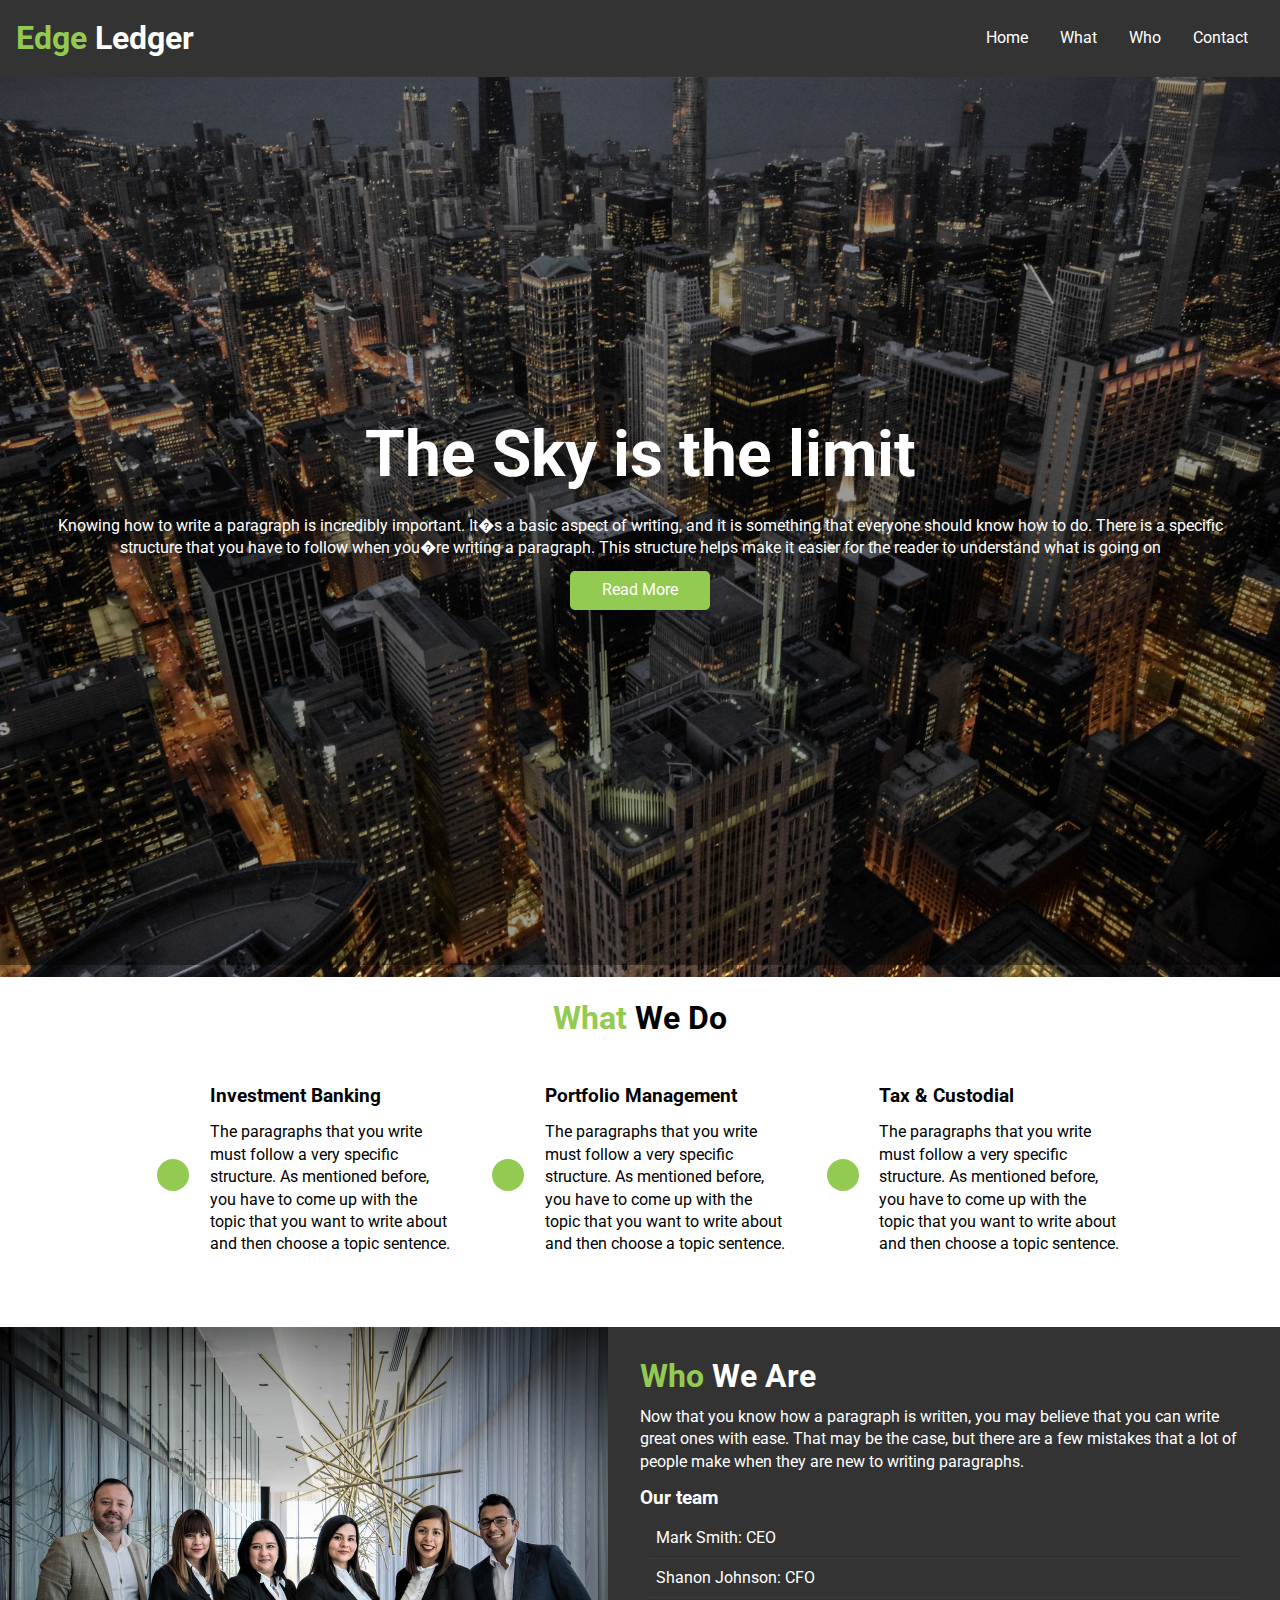
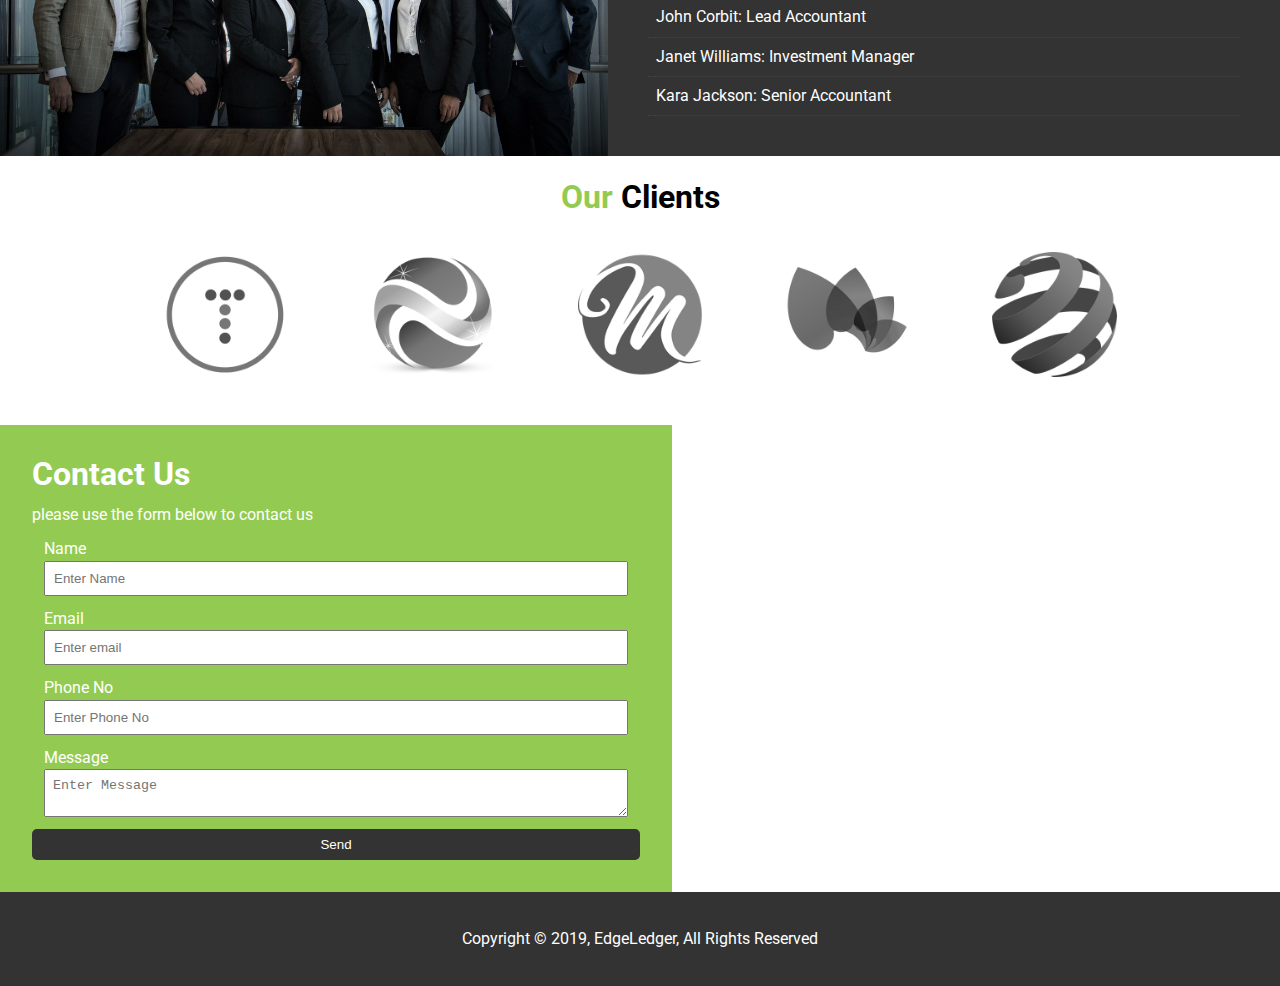
<file: Edgeledger website using flex/index.html>
<html>

<head>
<title>EdgeLedger financial | Account & investment </title>
<link rel="stylesheet" href="css/style.css">
<link rel="stylesheet" media= "screen and (max-width: 768px)" href="css/mobile.css">
<link rel="stylesheet" media= "screen and (min-width: 1100px)" href="css/widescreen.css">
<link rel="stylesheet" href="https://use.fontawesome.com/releases/v5.6.1/css/all.css" integrity="sha384-gfdkjb5BdAXd+lj+gudLWI+BXq4IuLW5IT+brZEZsLFm++aCMlF1V92rMkPaX4PP" crossorigin="anonymous">
</head>

<body id="Home">
<nav id="navbar">

<h1 class="logo">
<span class="text-primary">
<i class="fas fa-book-open"></i> Edge
</span>
Ledger</h1>

<ul>
<li><a href="#Home">Home</a></li>
<li><a href="#What">What</a></li>
<li><a href="#Who">Who</a></li>
<li><a href="#Contact">Contact</a></li>
</ul>
</nav>

<header id="showcase">
<div class="showcase-content">
<h1 class="l-heading">The Sky is the limit</h1>
<p>Knowing how to write a paragraph is incredibly important. It�s a basic aspect of writing, and it is something that everyone should know how to do. There is a specific structure that you have to follow when you�re writing a paragraph. This structure helps make it easier for the reader to understand what is going on</p>
<a href="#What" class="btn">Read More</a>
</div>
</header>

<section id="What" class="bg-light py-1">
<div class="container">
<h2 class="m-heading text-center"><span class="text-primary">What </span>We Do</h2>
<div class="items">
<div class="item">
<i class="fas fa-university fa-2x"></i>
<div><h3>Investment Banking</h3>
<p>The paragraphs that you write must follow a very specific structure. As mentioned before, you have to come up with the topic that you want to write about and then choose a topic sentence.</p>
</div>
</div>

<div class="item">
<i class="fas fa-book-reader fa-2x"></i>
<div><h3>Portfolio Management</h3>
<p>The paragraphs that you write must follow a very specific structure. As mentioned before, you have to come up with the topic that you want to write about and then choose a topic sentence.</p>
</div>
</div>

<div class="item">
<i class="fas fa-pencil-alt fa-2x"></i>
<div><h3>Tax & Custodial</h3>
<p>The paragraphs that you write must follow a very specific structure. As mentioned before, you have to come up with the topic that you want to write about and then choose a topic sentence.</p>
</div>
</div>
</div>


</div>
</section>

<section id="Who">
<div class="who-img"></div>

<div class="who-text bg-dark p-2">
 <h2 class="m-heading"><span class="text-primary">Who </span>We Are</h2>
<p>Now that you know how a paragraph is written, you may believe that you can write great ones with ease. That may be the case, but there are a few mistakes that a lot of people make when they are new to writing paragraphs.</p>

<h3>Our team</h3>

<ul class="list">
<li>Mark Smith: CEO</li>
<li>Shanon Johnson: CFO</li>
<li>John Corbit: Lead Accountant</li>
<li>Janet Williams: Investment Manager</li>
<li>Kara Jackson: Senior Accountant</li>
</ul>
</div>
</section>

<section id="clients" class="py-1">
<div class="container">
<h2 class="m-heading text-center"><span class="text-primary">Our </span>Clients</h2>
<div class="items py-1">
<div><img src="./images/logos/logo1.png"></div>
<div><img src="./images/logos/logo2.png"></div>
<div><img src="./images/logos/logo3.png"></div>
<div><img src="./images/logos/logo4.png"></div>
<div><img src="./images/logos/logo5.png"></div>
</div>
</div>
</section>

<section id="Contact">
 <div class="contact-form bg-primary p-2">
 <h3 class="m-heading">Contact Us</h3>
 <p>please use the form below to contact us</p>
<form>
<div class="form-group">
	<label for="name">Name<label>
	<input type="text" id="name" placeholder="Enter Name">
</div>
<div class="form-group">
	<label for="email">Email<label>
	<input type="email" id="email" placeholder="Enter email">
</div>
<div class="form-group">
	<label for="phone">Phone No<label>
	<input type="text" id="phone" placeholder="Enter Phone No">
</div>
<div class="form-group">
	<label for="message">Message<label>
	<textarea name="message" id="message" placeholder="Enter Message"></textarea>
</div>
	
<input type="submit" value="Send" class="btn btn-dark">
</form>
 </div>

<div class="map"></div>
</section>

<footer id="main-footer" class="bg-dark py-1 text-center">
<div class="container">
<p>Copyright &copy; 2019, EdgeLedger, All Rights Reserved</p>
</div>
</footer>

</body
</html>
</file>
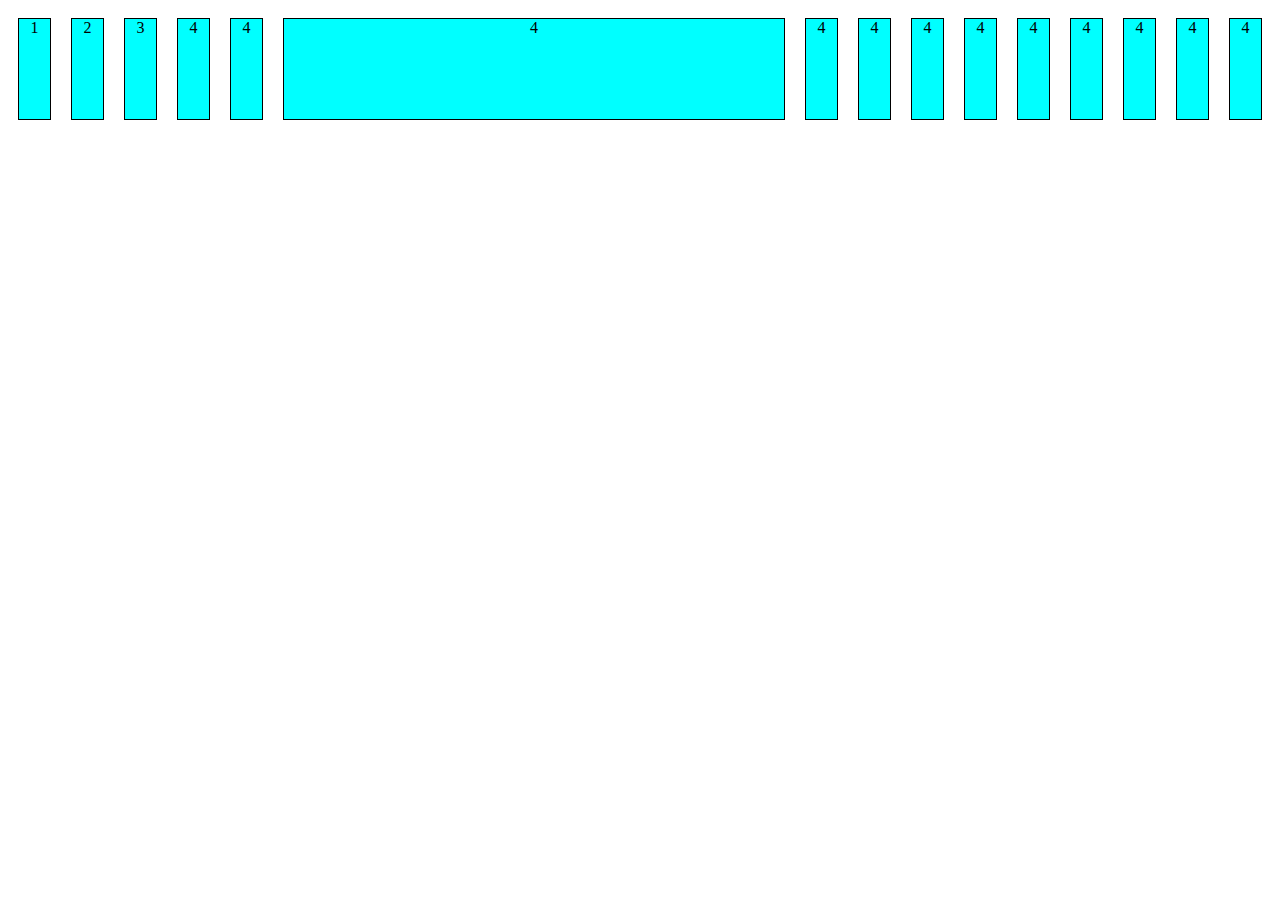
<file: Flexbox/index.html>
<!DOCTYPE html>
<html lang="en">
<head>
    <meta charset="UTF-8">
    <meta http-equiv="X-UA-Compatible" content="IE=edge">
    <meta name="viewport" content="width=device-width, initial-scale=1.0">
    <link rel="stylesheet" href="./style.css">
    <title>Flexbox</title>
</head>
<body>
    <!-- <main class="container">
        <section class="one">
            <h3>1</h3>
            Lorem, ipsum dolor sit amet consectetur adipisicing elit. Neque cum placeat sit beatae perspiciatis tempore provident quo ipsam, voluptates ad!
        </section>
        <section class="two">
            <h3>2</h3>
           Lorem ipsum dolor sit amet consectetur adipisicing elit. Quae omnis quis perferendis quibusdam odit architecto explicabo hic veritatis natus culpa!</section>
        <section class="three">
            <h3>3</h3>
            Lorem ipsum dolor sit, amet consectetur adipisicing elit. Obcaecati, eligendi! Eos atque aliquam iste eum velit adipisci est maiores vel!</section>
        <section class="four">
            <h3>4</h3>
            Lorem ipsum dolor sit amet consectetur adipisicing elit. Deserunt quos nihil ipsum? Velit suscipit maxime in accusamus minus harum sit!</section>
    </main> -->


    <main class="container">
        <section>1</section>
        <section>2</section>
        <section>3</section>
        <section>4</section>
        <section>4</section>
        <section class="item">4</section>
        <section>4</section>
        <section>4</section>
        <section>4</section>
        <section>4</section>
        <section>4</section>
        <section>4</section>
        <section>4</section>
        <section>4</section>
        <section>4</section>
    </main>
</body>
</html>
</file>
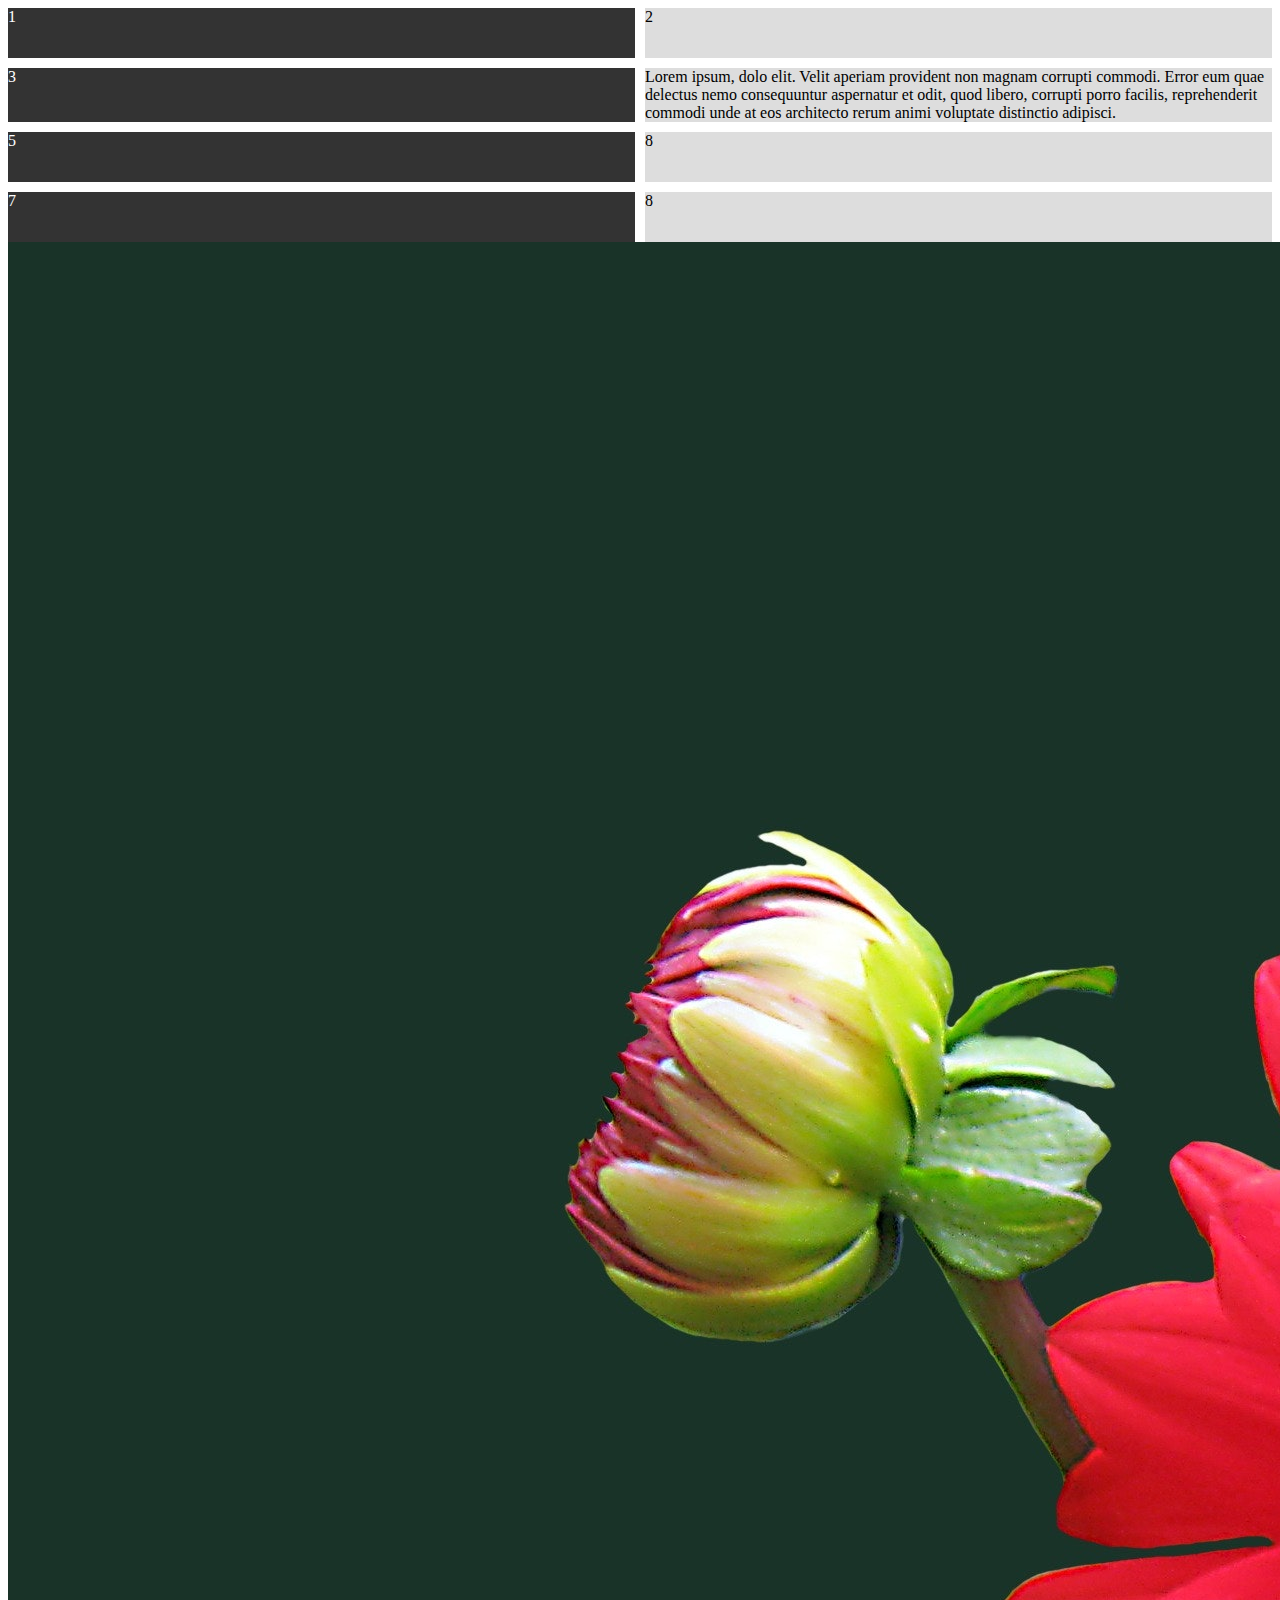
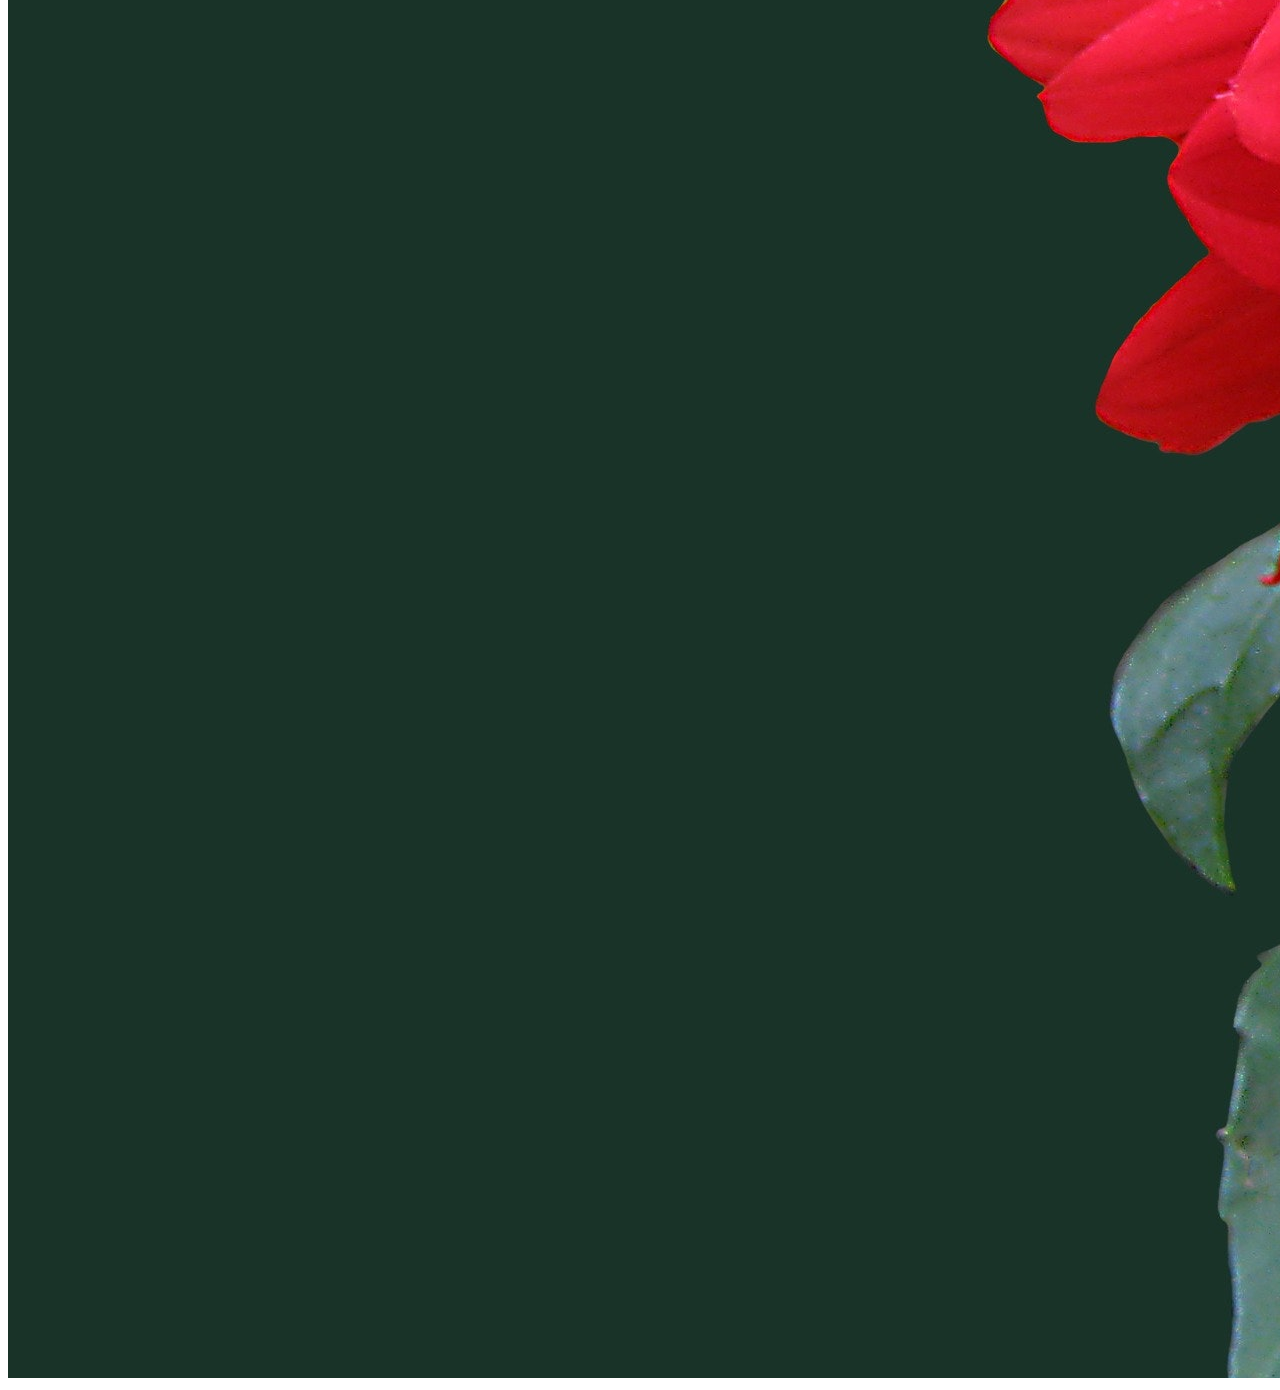
<file: Grids/index.html>
<!DOCTYPE html>
<html lang="en">
<head>
    <meta charset="UTF-8">
    <meta http-equiv="X-UA-Compatible" content="IE=edge">
    <meta name="viewport" content="width=device-width, initial-scale=1.0">
    <link rel="stylesheet" href="./style.css">
    <title>Css Grids</title>
</head>
<body>
    <main class="container">
        <section>1</section>
        <section>2</section>
        <section>3</section>
        <section>Lorem ipsum, dolo elit. Velit aperiam provident non magnam corrupti commodi. Error eum quae delectus nemo consequuntur aspernatur et odit, quod libero, corrupti porro facilis, reprehenderit commodi unde at eos architecto rerum animi voluptate distinctio adipisci.</section>
        <section class="section5">5</section>
        <section>8</section>
        <section>7</section>
        <section>8</section>
    </main>

    <img src="../HTMLInSession/image1.jpg" alt="">
    
</body>
</html>
</file>
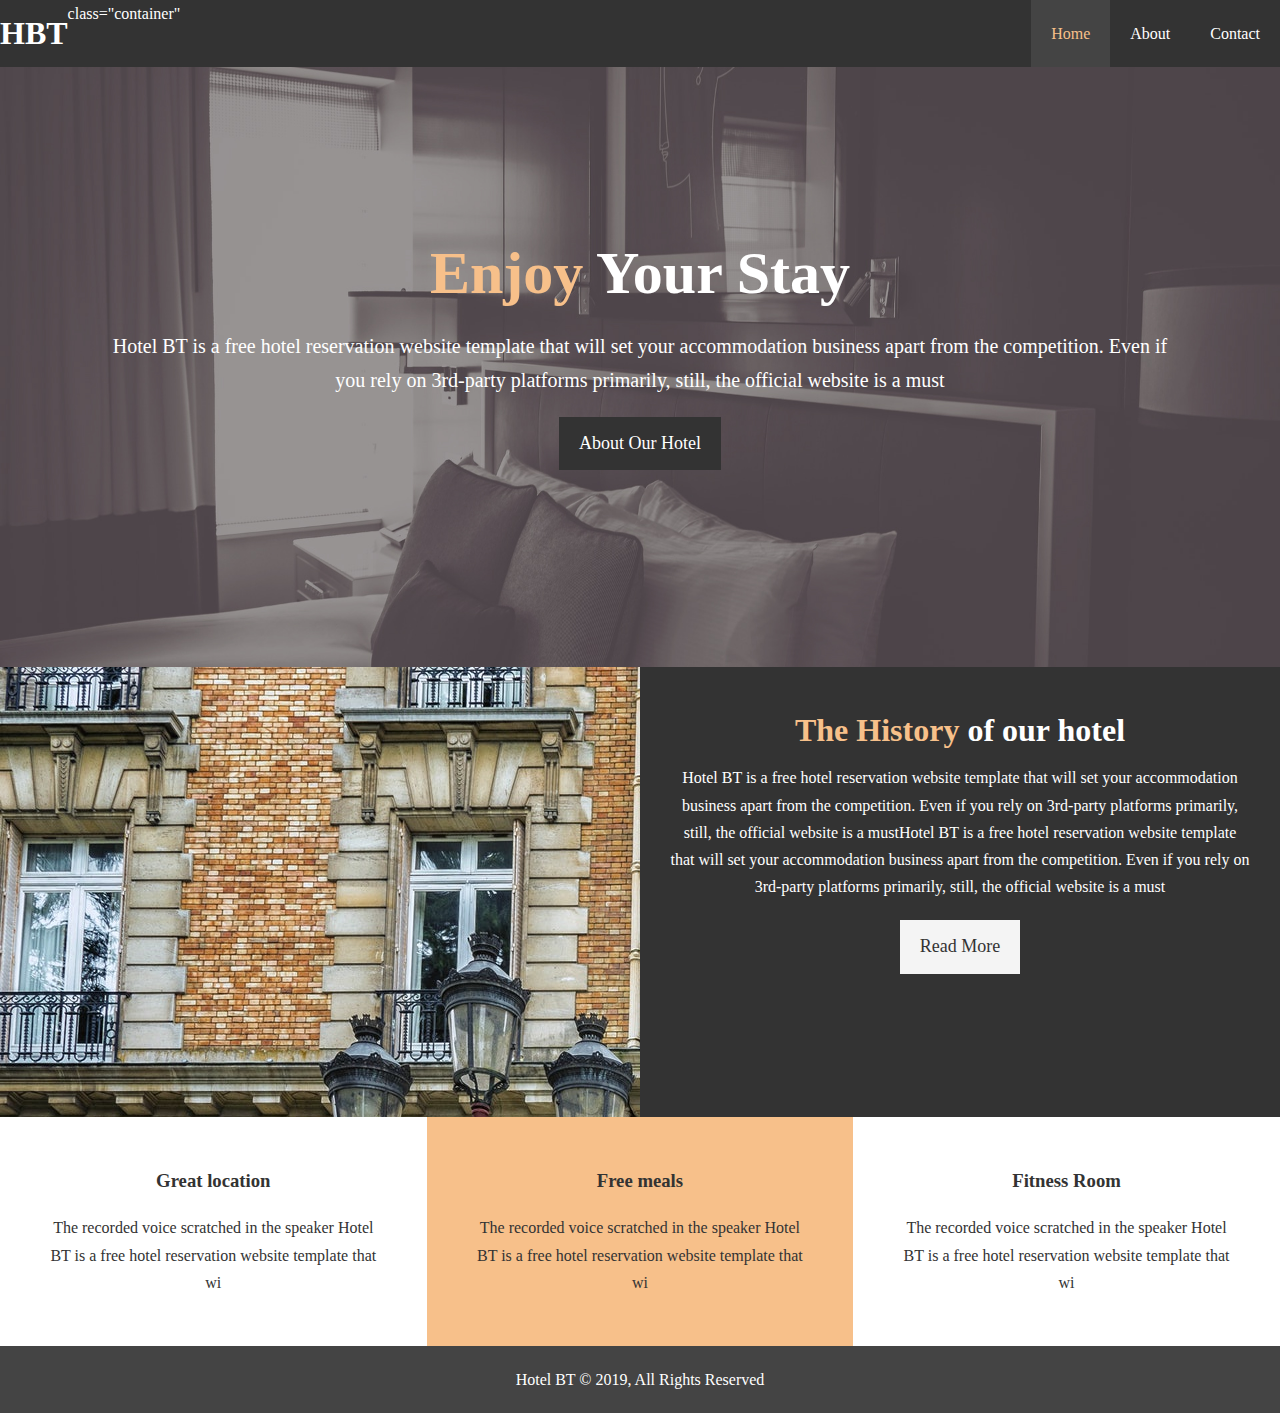
<file: Hotel website using floats and basics/index.html>
<html>
<head>
<title>Hotel BT | Welcome!</title>

<meta name="description" content="welcomw tom the most exiciting place in Boston.">
<meta name="keywords" content="Hotel, boston, nearby boston">
<link rel="stylesheet" href="https://use.fontawesome.com/releases/v5.6.1/css/all.css" integrity="sha384-gfdkjb5BdAXd+lj+gudLWI+BXq4IuLW5IT+brZEZsLFm++aCMlF1V92rMkPaX4PP" crossorigin="anonymous">
<link rel="stylesheet" href="css/style.css">
<link rel="stylesheet" media="screen and (max-width: 768px)" href="css/mobile.css">
</head>

<body>
<header>
<nav id="navbar">
 
<div >class="container"
<h1 class="logo"><a href="index.html">HBT</a></h1>

<ul>
<li><a class="current" href="index.html">Home</a>
<li><a href="about.html">About</a>
<li><a href="contact.html">Contact</a>
</ul>
</div>
</nav>

<div id="showcase">
<div class="container">
<div class="showcase-content">
<h1><span class="text-primary">Enjoy </span>Your Stay</h1>

<p class="lead">Hotel BT is a free hotel reservation website template that will set your accommodation business apart from the competition. Even if you rely on 3rd-party platforms primarily, still, the official website is a must</p>

<a class="btn" href="about.html">About Our Hotel</a>


</div>
</div>
</div>
</header>

<section id="home-info" class="bg-dark">
<div class="info-img"></div>
<div class="info-content">
<h1><span class="text-primary">The History </span>of our hotel</h1>
<p>Hotel BT is a free hotel reservation website template that will set your accommodation business apart from the competition. Even if you rely on 3rd-party platforms primarily, still, the official website is a mustHotel BT is a free hotel reservation website template that will set your accommodation business apart from the competition. Even if you rely on 3rd-party platforms primarily, still, the official website is a must</p>

<a href="about.html" class="btn btn-light">Read More</a>
</div>
</section>

<section id="feature">
<div class="box bg-light">
<i class="fas fa-hotel fa-3x"></i>
<h3>Great location</h3>
<p>The recorded voice scratched in the speaker Hotel BT is a free hotel reservation website template that wi</p>
</div>
<div class="box bg-primary">
<i class="fas fa-utensils fa-3x"></i>
<h3>Free meals</h3>
<p>The recorded voice scratched in the speaker Hotel BT is a free hotel reservation website template that wi</p>

</div>
<div class="box bg-light">
<i class="fas fa-dumbbell fa-3x"></i>
<h3>Fitness Room</h3>
<p>The recorded voice scratched in the speaker Hotel BT is a free hotel reservation website template that wi</p>

</div>
</section>
<div class="clr"></div>
<footer id="main-footer">
<p>Hotel BT &copy; 2019, All Rights Reserved</p>

</footer>


</body>
<html>
</file>
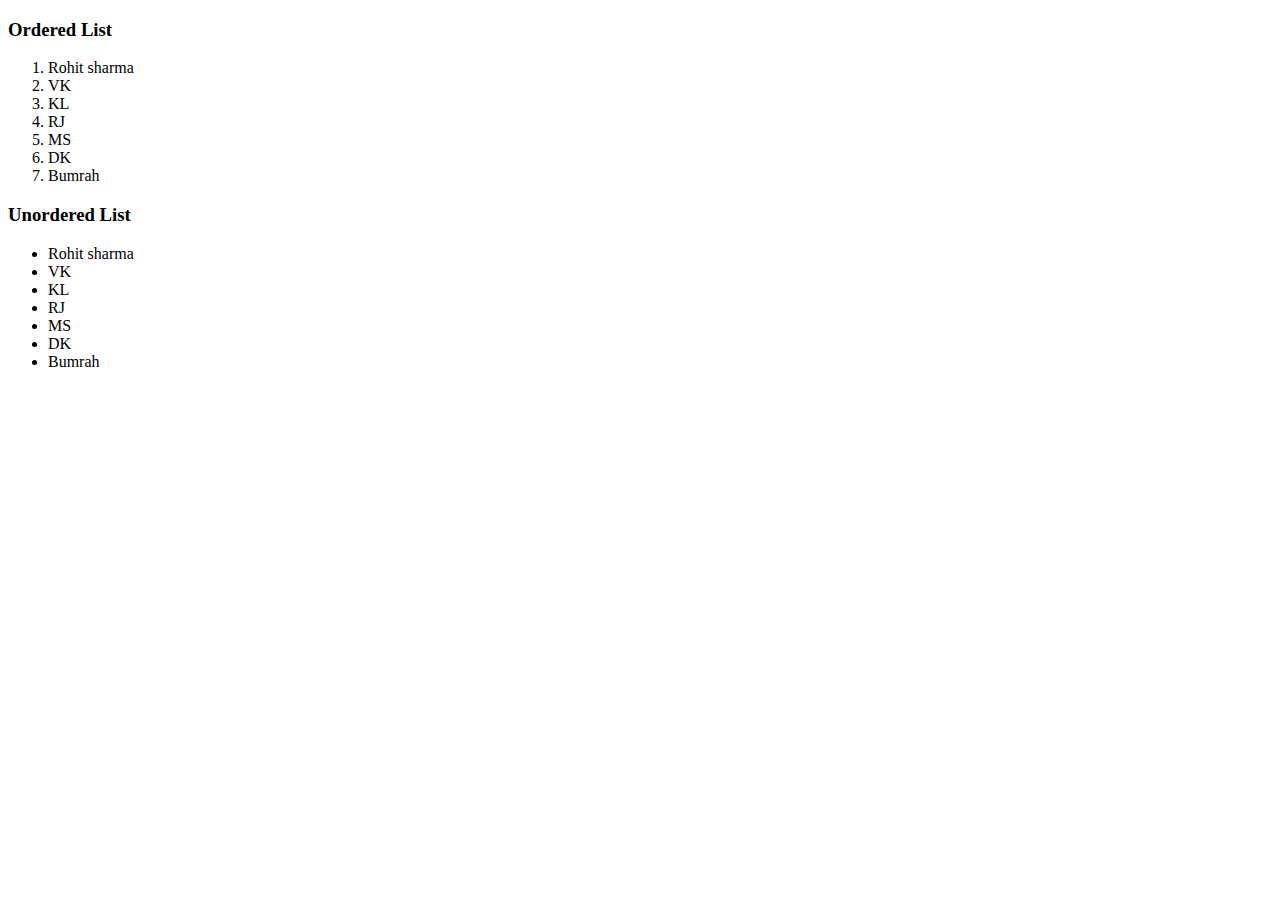
<file: HTMLInSession/index.html>
<!DOCTYPE html>

<html lang="en">
    <head>
        <title>this is web</title>
        <base href="https://www.facebook.com" target="_blank">
        <meta name="description" content="the webpage is created for people to learn HTML">
        <meta name="keywords" content="class, Antares, 9pm, 8pm">
        <meta name="author" content="abhinav">
        <meta charset="Utf-8">
    </head>

    <body>
        <!-- <h1>Heading 1</h1>
        <h2>Heading 2</h2>
        <h3>Heading 3</h3>
        <h4>Heading 4</h4>
        <h5>Heading 5</h5>
        <h6>Heading 2</h6> -->
        
<!-- this is block level -->

        <!-- <div>This is div 1</div> 
        <br></br>
        <br>
        <br/>
        <div>This is div 2</div> -->


        <!-- <p>This is paragraph 1</p>
        <br/>
        <p>This is paragraph 2</p> -->

        <!-- <span>This is span 1</span>
        <span>This is span 2</span> -->

        <!-- <div>
            <div>this is my div</div>
            <p>this is a paragraph </p>
            <span>this is span</span>
            <span>this is span1</span>
        </div> -->
<!-- 
        <a href="/login" target="_blank">login</a>
        <br/>
        <a href="/signup" target="_blank">signup</a> -->

        <!-- text formatting tags -->

        <!-- <hr/>

        <h3>text formatting tags</h3>

        <p>simple text</p>

        <p> 
            <b>bold text</b>
        </p>


        <p>
             <i>italic tag</i>
        </p>

        <p>
            <mark>marked tag</mark>
        </p>

        <p>
            <del>del tag</del>
        </p>

        <p>
            <small>small tag</small>
        </p>

        <p>
            <ins>insert tag</ins>
        </p>

        <hr/>

        <p>
            Lorem ipsum dolor sit amet consectetur, adipisicing elit. Iste dolores fuga labore aspernatur, delectus laboriosam voluptates at. Dolorum, perspiciatis quos.
            <br/>
            Lorem ipsum dolor sit amet consectetur, adipisicing elit. Iste dolores fuga labore aspernatur, delectus laboriosam voluptates at. Dolorum, perspiciatis quos.
            Lorem ipsum dolor sit amet consectetur, adipisicing elit. Iste dolores fuga labore aspernatur, delectus laboriosam voluptates at. Dolorum, perspiciatis quos.
            Lorem ipsum dolor sit amet consectetur, adipisicing elit. Iste dolores fuga labore aspernatur, delectus laboriosam voluptates at. Dolorum, perspiciatis quos.
        </p> -->

        <!-- Layout Tags -->

        <!-- 1. Header
        2. Navbar
        3. Main
        4. Footer
        5. section
        6. Aside -->

        <!-- <header><h3>This is my blog</h3></header>
        <nav>
           <button>
               <a href="/login">login</a>
            </button>
            <button>
                <a href="/signup">signup</a>
            </button>
            <button>
                <a href="/">Home</a>
            </button>
        </nav>

        <main>
            <p>
                this is my experiaence of traveeling to pondicherry. pondicherry is a place ....
            </p>

            <p>
                this is my experiaence of traveeling to pondicherry. pondicherry is a place ....
            </p>

            <p>
                this is my experiaence of traveeling to pondicherry. pondicherry is a place ....
            </p>

            <section>
                <header>
                    <h1>

                    </h1>
                </header>
                <p>

                </p>
                <button>

                </button>

                <a>

                </a>

            </section>


            
        </main>

        <footer>
            @All rights reserved for Antares
        </footer> -->

        <!-- Lists -->

        <!-- 1. ordered Lists
        2. unordered List
        3. Description List/ definition list
         -->
         
        <h3>Ordered List</h3>
        
        <ol>
            <li>Rohit sharma</li>
            <li>VK</li>
            <li>KL</li>
            <li>RJ</li>
            <li>MS</li>
            <li>DK</li>
            <li>Bumrah</li>
        </ol>

        <h3>Unordered List</h3>
        
        <ul>
            <li>Rohit sharma</li>
            <li>VK</li>
            <li>KL</li>
            <li>RJ</li>
            <li>MS</li>
            <li>DK</li>
            <li>Bumrah</li>
        </ul>


    </body>
</html>
</file>
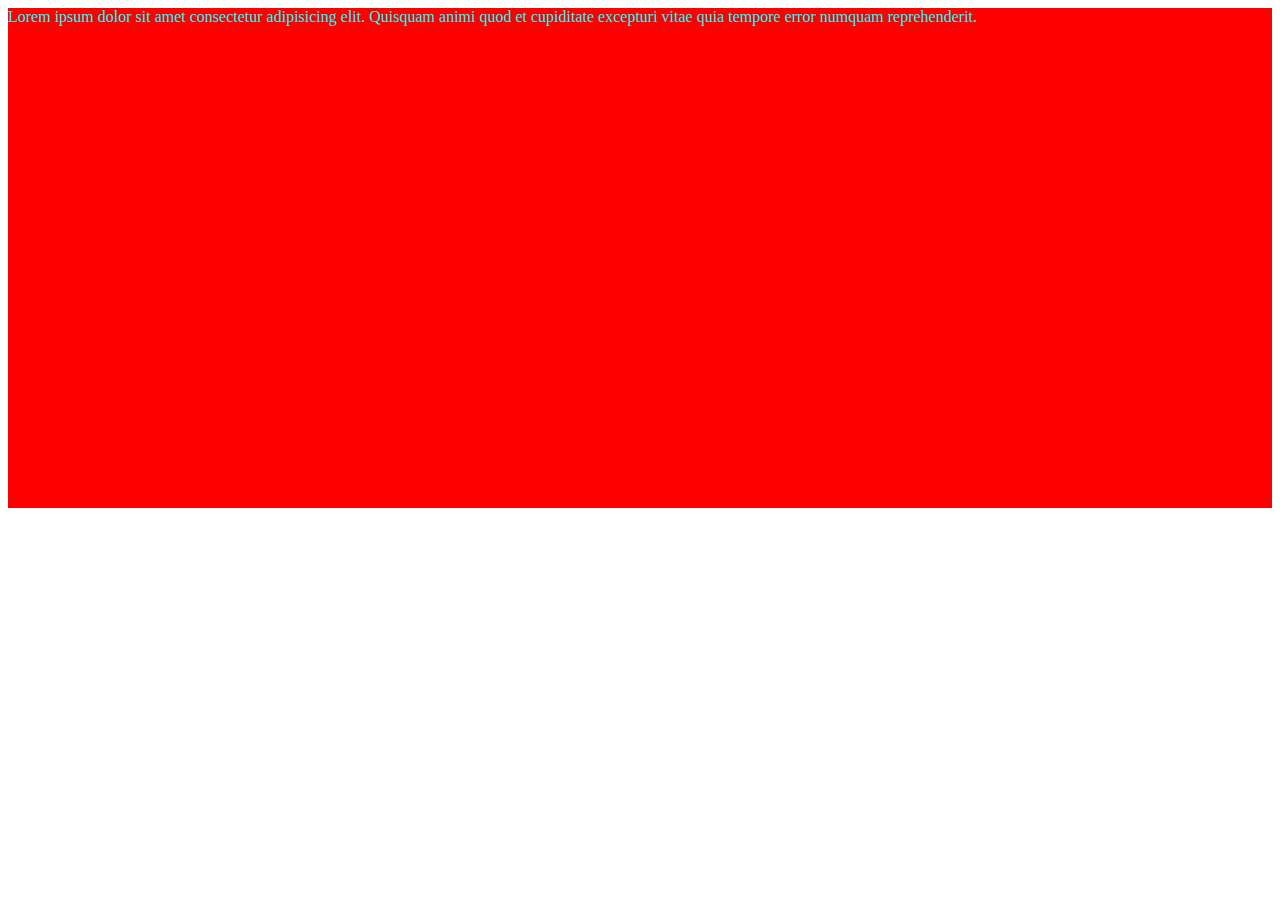
<file: MediaQueries/index.html>
<!DOCTYPE html>
<html lang="en">
<head>
    <meta charset="UTF-8">
    <meta http-equiv="X-UA-Compatible" content="IE=edge">
    <meta name="viewport" content="width=device-width, initial-scale=1.0">
    <link rel="stylesheet" href="./style.css">
    <title>Media query</title>
</head>
<body>
    <div class="media">Lorem ipsum dolor sit amet consectetur adipisicing elit. Quisquam animi quod et cupiditate excepturi vitae quia tempore error numquam reprehenderit.</div>
    
</body>
</html>
</file>
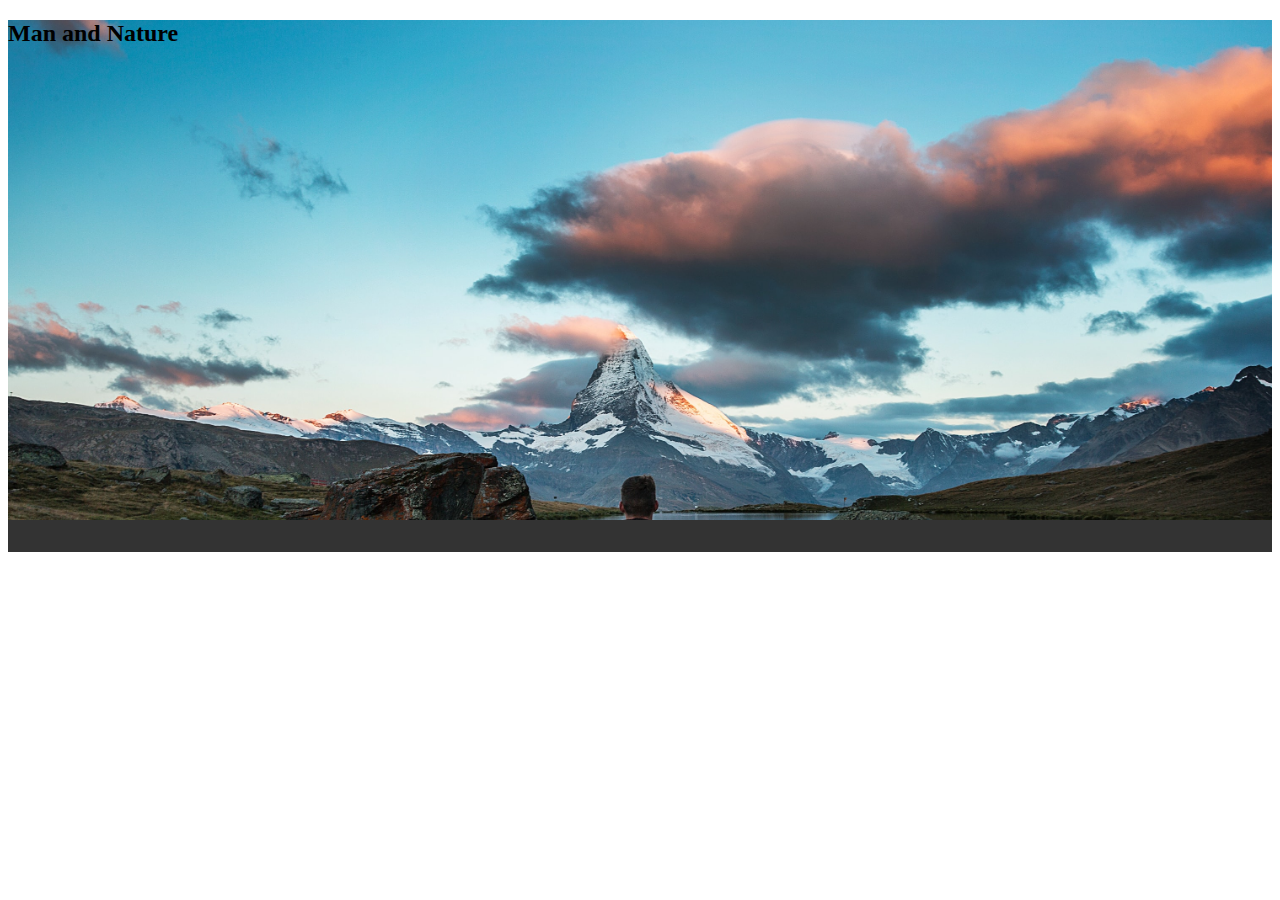
<file: Responsive Images/index.html>
<!DOCTYPE html>
<html lang="en">
  <head>
    <meta charset="UTF-8" />
    <meta name="viewport" content="width=device-width, initial-scale=1.0" />
    <title>Responsive Images</title>
    <link rel="stylesheet" href="./style.css">
    <style>
       img {
        /* width: 50%; */
        /* height: auto; */
      }
      /* @media screen and (max-width: 500px) {
        main {
          background-image: url(./images/nature2.jpg);
          background-size: cover;
          min-height: 500px;
          border-bottom: 2rem solid rgb(220, 167, 140);
        }
      }
      @media screen and (min-width: 501px) and (max-width: 768px) {
        main {
          background-image: url(./images/nature1.jpg);
          background-size: cover;
          min-height: 600px;
          border-bottom: 2rem solid rgb(124, 149, 198);
        }
      }
      @media screen and (min-width: 769px) {
        main {
          background-image: url(./images/nature3.jpg);
          background-size: cover;
          min-height: 600px;
          border-bottom: 2rem solid #333;
        }
      } */
    </style>
  </head>
  <body>

    <main>
      <h2>Man and Nature</h2>
      <!-- <img src="./images/nature1.jpg" alt=""> -->
    </main>
  </body>
</html>
</file>
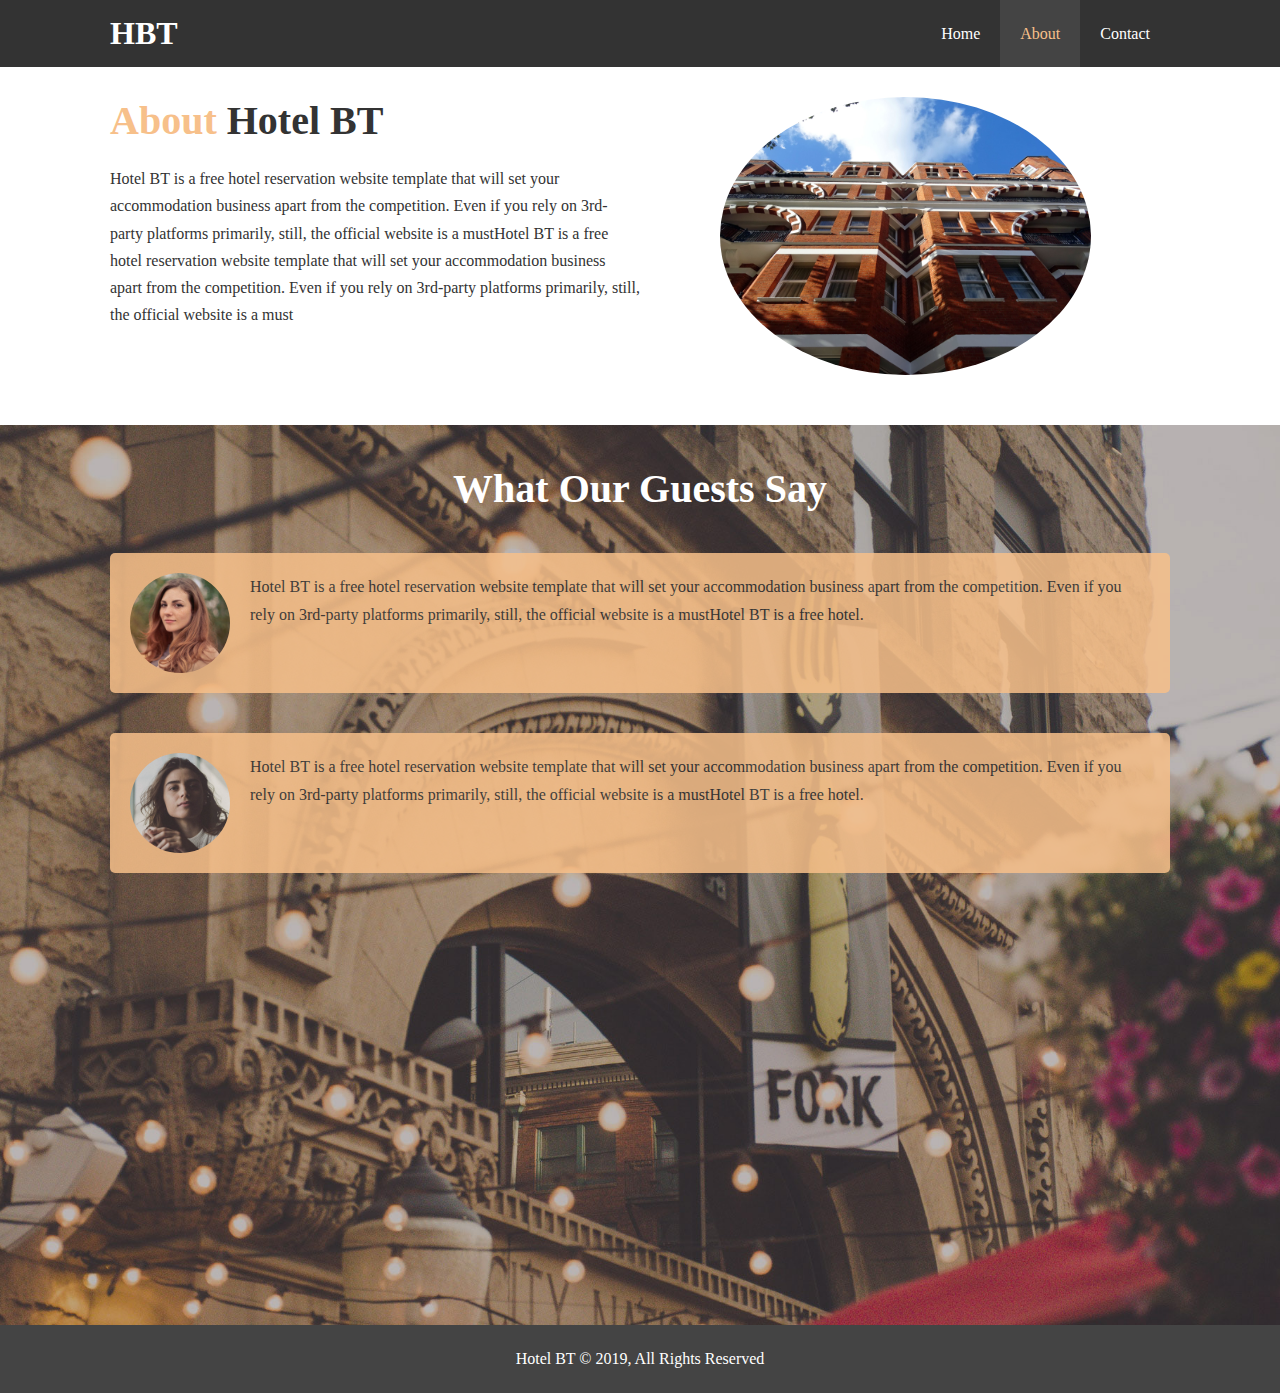
<file: Hotel website using floats and basics/about.html>
<html>
<head>
<title>Hotel BT | About</title>

<meta name="description" content="welcomw tom the most exiciting place in Boston.">
<meta name="keywords" content="Hotel, boston, nearby boston">
<link rel="stylesheet" href="https://use.fontawesome.com/releases/v5.6.1/css/all.css" integrity="sha384-gfdkjb5BdAXd+lj+gudLWI+BXq4IuLW5IT+brZEZsLFm++aCMlF1V92rMkPaX4PP" crossorigin="anonymous">
<link rel="stylesheet" href="css/style.css">
<link rel="stylesheet" media="screen and (max-width: 768px)" href="css/mobile.css">
</head>

<body>
<header>
<nav id="navbar">
 
<div class="container">
<h1 class="logo"><a href="index.html">HBT</a></h1>

<ul>
<li><a href="index.html">Home</a>
<li><a class="current" href="about.html">About</a>
<li><a href="contact.html">Contact</a>
</ul>
</div>
</nav>
</header>

<section id="About-info" class="bg-light py-3">
<div class="container">
<div class="About-img-right"><img src="./images/photo-2.jpg"></div>
<div class="About-content">
<h1 class="l-heading"><span class="text-primary">About </span>Hotel BT</h1>
<p>Hotel BT is a free hotel reservation website template that will set your accommodation business apart from the competition. Even if you rely on 3rd-party platforms primarily, still, the official website is a mustHotel BT is a free hotel reservation website template that will set your accommodation business apart from the competition. Even if you rely on 3rd-party platforms primarily, still, the official website is a must</p>

</div>
</div>
</section>

<div class="clr"></div>

<section id="testimonials">
<div class="container">
<h1 class="l-heading">What Our Guests Say</h1>

<div class="testimonials bg-primary">
<img src="./images/person-1.jpg">
<p>Hotel BT is a free hotel reservation website template that will set your accommodation business apart from the competition. Even if you rely on 3rd-party platforms primarily, still, the official website is a mustHotel BT is a free hotel.
</p>
</div>

<div class="testimonials bg-primary">
<img src="./images/person-2.jpg">
<p>Hotel BT is a free hotel reservation website template that will set your accommodation business apart from the competition. Even if you rely on 3rd-party platforms primarily, still, the official website is a mustHotel BT is a free hotel.
</p>
</div>

</div>
</section>

<footer id="main-footer">
<p>Hotel BT &copy; 2019, All Rights Reserved</p>

</footer>


</body>
<html>
</file>
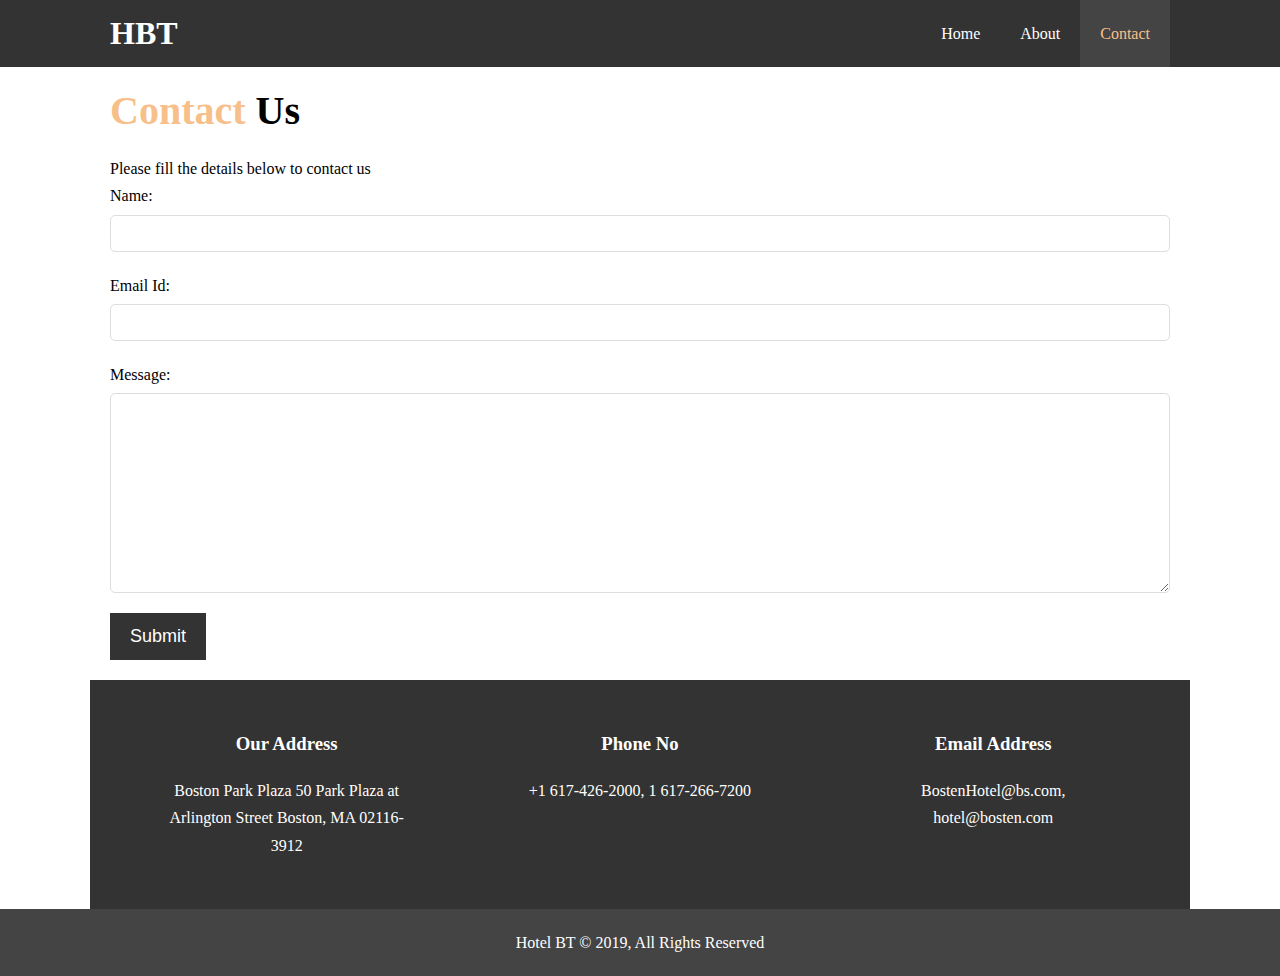
<file: Hotel website using floats and basics/contact.html>
<html>
<head>
<title>Hotel BT | Contact</title>

<meta name="description" content="welcomw tom the most exiciting place in Boston.">
<meta name="keywords" content="Hotel, boston, nearby boston">
<link rel="stylesheet" href="https://use.fontawesome.com/releases/v5.6.1/css/all.css" integrity="sha384-gfdkjb5BdAXd+lj+gudLWI+BXq4IuLW5IT+brZEZsLFm++aCMlF1V92rMkPaX4PP" crossorigin="anonymous">
<link rel="stylesheet" href="css/style.css">
<link rel="stylesheet" media="screen and (max-width: 768px)" href="css/mobile.css">
</head>

<body>
<header>
<nav id="navbar">
 
<div class="container">
<h1 class="logo"><a href="index.html">HBT</a></h1>

<ul>
<li><a href="index.html">Home</a>
<li><a href="about.html">About</a>
<li><a class="current" href="contact.html">Contact</a>
</ul>
</div>
</nav>
</header>


<div id="contact-form">
<div class="container py-2">
<h1 class="l-heading"><span class="text-primary">Contact</span> Us</h1>
<p>Please fill the details below to contact us</p>

<form action="process.php">
<div class="form-group">
<label for="name">Name:</label>
<input type="text" id="name">
</div>

<div class="form-group">
<label for="email">Email Id:</label>
<input type="text" id="email">
</div>

<div class="form-group">
<label for="message">Message:</label>
<textarea type="text" id="message"></textarea>
</div>

<button type="submit"class="btn">Submit</button>
</form>
</div>
</div>

<section id="contact-details">
<div class="container bg-dark">
<div class="box">
<i class="fas fa-map-marked-alt fa-3x"></i>
<h3>Our Address</h3>
<p>Boston Park Plaza
50 Park Plaza at Arlington Street
Boston, MA 02116-3912</p>
</div>

<div class="box">
<i class="fas fa-phone-square fa-3x"></i>
<h3>Phone No</h3>
<p>+1 617-426-2000, 1 617-266-7200</p>
</div>

<div class="box">
<i class="fas fa-envelope-square fa-3x"></i>
<h3>Email Address</h3>
<p>BostenHotel@bs.com, hotel@bosten.com</p>
</div>
</div>
</section>

<footer id="main-footer">
<p>Hotel BT &copy; 2019, All Rights Reserved</p>

</footer>


</body>
<html>
</file>
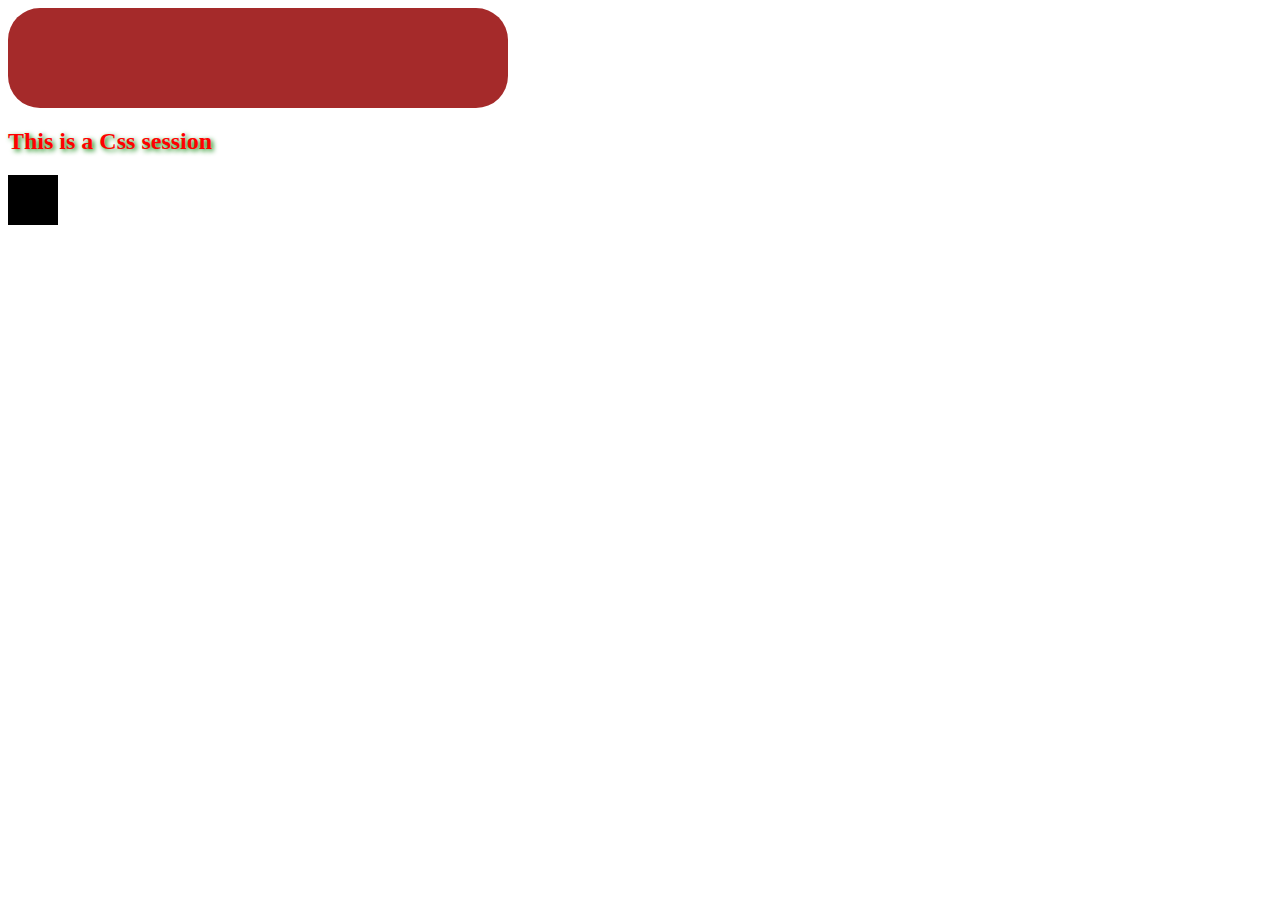
<file: HTMLInSession/CssAdvanced.html>
<!DOCTYPE html>
<html lang="en">
<head>
    <meta charset="UTF-8">
    <meta http-equiv="X-UA-Compatible" content="IE=edge">
    <meta name="viewport" content="width=device-width, initial-scale=1.0">
    <link rel="stylesheet" href="./advancedCss.css">
    <title>Document</title>
</head>
<body>
    <!-- <div class="gradient"></div> -->
    <section></section>

    <h2 class="text-shadow">This is a Css session</h2>

    <div></div>
</body>
</html>
</file>
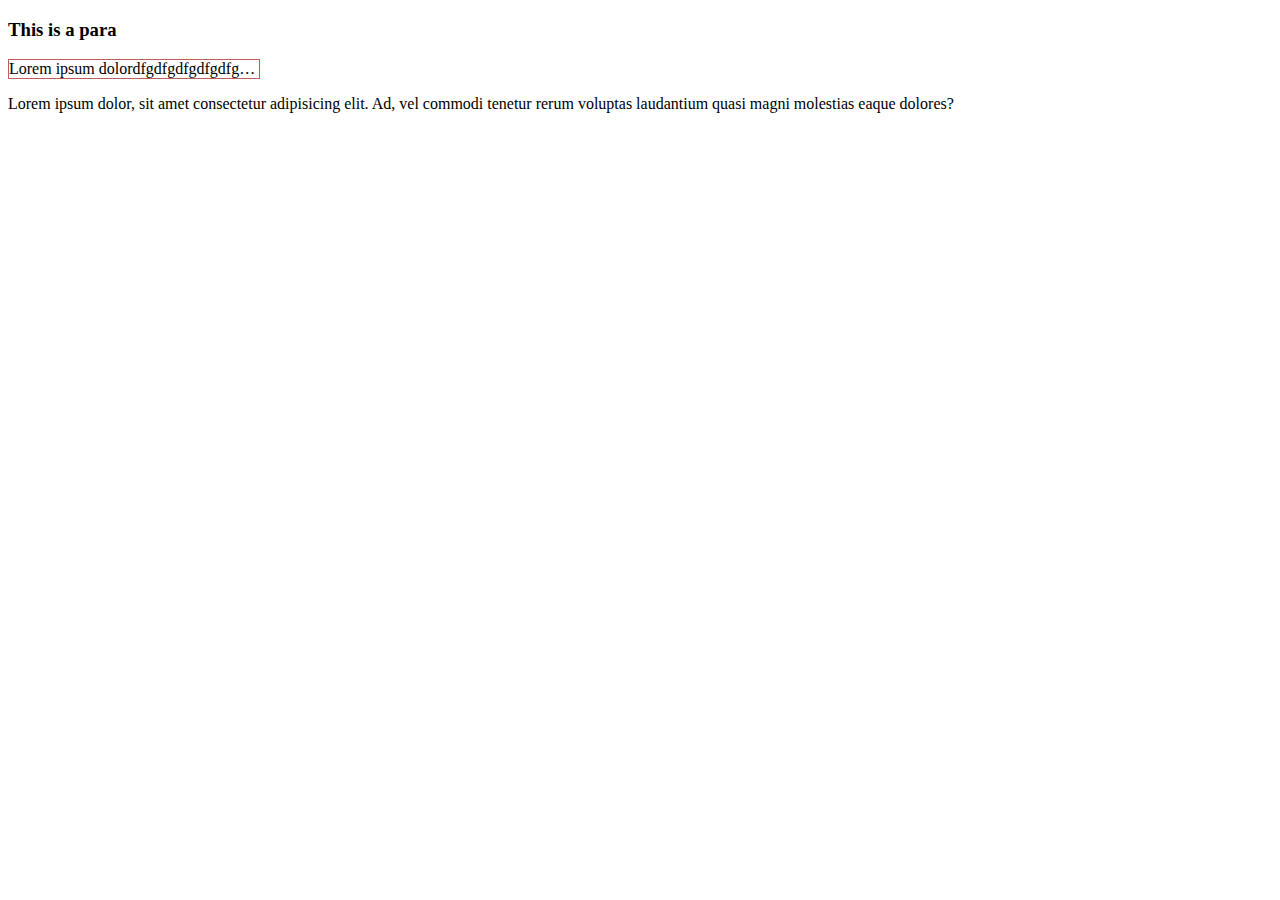
<file: HTMLInSession/CSSSelectors.html>
<!DOCTYPE html>
<html lang="en">
<head>
    <meta charset="UTF-8">
    <meta http-equiv="X-UA-Compatible" content="IE=edge">
    <meta name="viewport" content="width=device-width, initial-scale=1.0">
    <link rel="stylesheet" href="./css/mystyles/style.css">
    <title>Document</title>
    
</head>
<body>
    <!-- combinator selectors -->
    <!-- 1. Descedent Selector(space) -->
    <!-- <section>
        <p>one</p>
        <p>Two</p>
        <p>Three</p>
        <div>
            <p>four</p>
        </div>
        <div class="redcolor">specific</div>
    </section> -->

    <!-- <div>
        <p>first</p>
        <p>second</p>
        <p>Third</p>
    </div> -->

    <!-- 2. Child selector -->

    <!-- <article>
        <p>one</p>
        <p>Two</p>
        <p id="jhsdhjcjsbd">Three</p>
        <div>
            <p id="minespecific">four</p>
        </div>
        <article class="redcolor">specific</article>
    </article> -->

    <!-- Pseudo-class selector/ pseudo Selector -->
    <!-- <a href="www.google.com">Google</a>
    <div>hover over</div>

   <div>
    <P>first</P>
    <P>second</P>
    <P>third</P>
   </div>

   <div>
       <div>2423r23r</div>
   </div>

   <article>
       <p>1</p>
       <p>2</p>
       <p>3</p>

   </article>

    <section>1</section>
    <section>2</section>
    <section>3</section>

    <input type="text" disabled> 1
    <br>
    <input type="text" required>2
    <br>
    <input type="text">3
    <input type="text" disabled>4
    <input type="text" required>5
    <input type="text">6 -->

   <!-- 3. Sibling selector/ general S S (~)

    <section>
        <p>paragraph 1</p>
        <p>paragraph 2</p>
    </section>

    <div>div 1</div>
    <div>div 2</div>
    <article>article 1</article>
    <main>main</main>
    <div>div 1</div>
    <div>div 2</div>

    4. Adjacent sibling selector(+) -->
<!-- 
    <input type="text"><br><br>
    <input type="text"><br><br>
    <input type="password"><br><br>
    <input type="password"><br><br>
    <input type="number"><br><br>
    <input type="number"><br><br>


    <div class="product-shirt-blue">div 1</div>
    <div class="class-my">div 2</div>
    <div class="class-2">div 3</div>
    <div class="class-2">div 4</div>
    <div class="class-1">div 4</div> -->

    <!-- <button>click me</button> --> 

    <!-- <main>
        <header>
            <h3>this is my first css image</h3>
        </header>
    </main>

    <div class="bg">
        <p id="me">This is me</p>
    </div> -->


    <h3>This is a para</h3>
    <p class="para1">Lorem ipsum dolordfgdfgdfgdfgdfgvdfgv, sit amet consectetur adipisicing elit. Ad, vel commodi tenetur rerum voluptas  laudantium quasi magni molestias eaque dolores?...</p>
    <p class="para2">Lorem ipsum dolor, sit amet consectetur adipisicing elit. Ad, vel commodi tenetur rerum voluptas laudantium quasi magni molestias eaque dolores?</p>


</body>
</html>
</file>
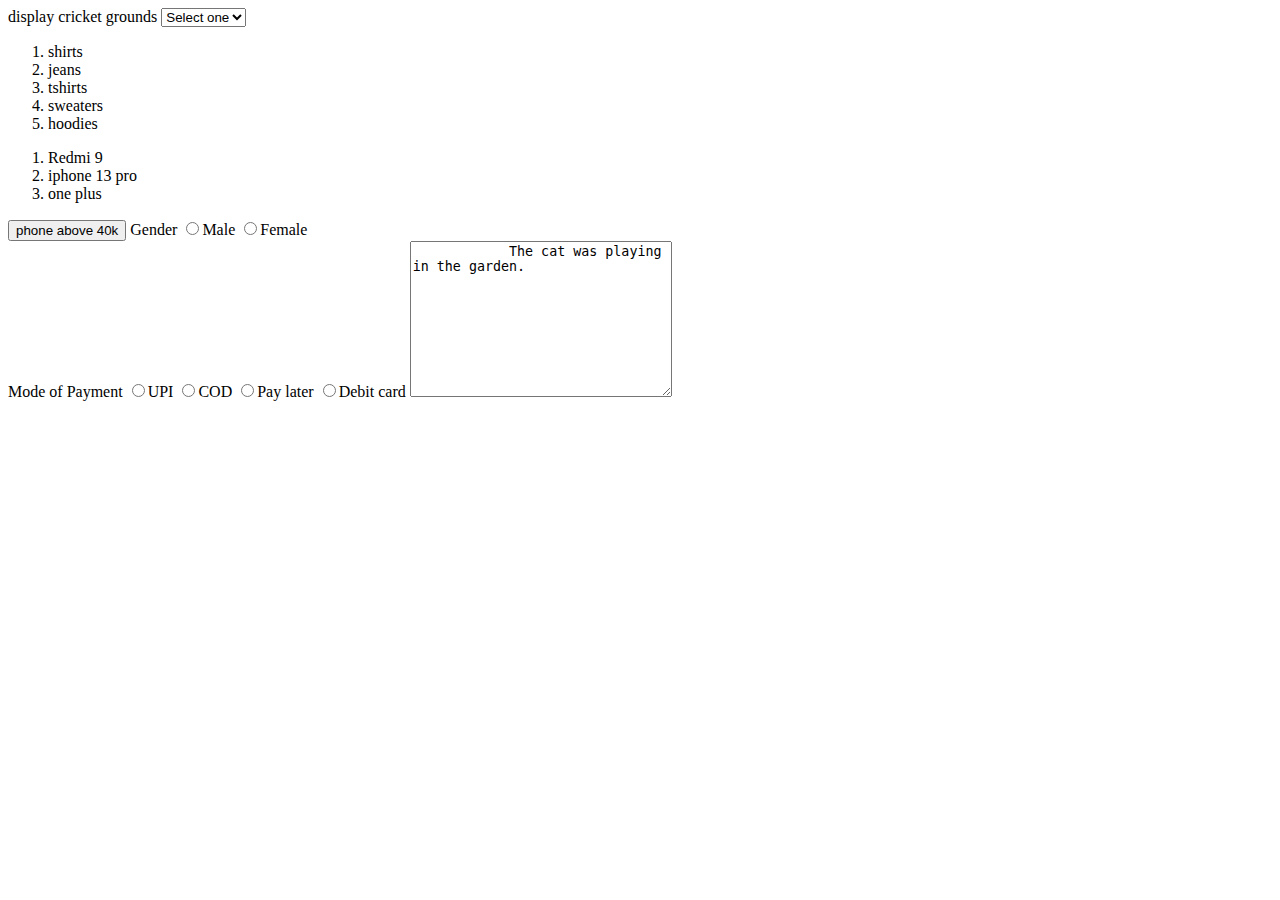
<file: HTMLInSession/Forms.html>
<!DOCTYPE html>
<html lang="en">
<head>
    <meta charset="UTF-8">
    <meta http-equiv="X-UA-Compatible" content="IE=edge">
    <meta name="viewport" content="width=device-width, initial-scale=1.0">
    <title>Entities & Forms</title>
</head>
<body>
    <!-- Entities -->
    <!-- 1. using Name
    2. using No. -->

    <!-- Rules
    1. starts with &
    2 for no use & then # then specific no
    3. ends with semicolon (;) -->

    <!-- <p>This is  &nbsp; &nbsp;    paragraph 1</p>
    <p>This is  &#160;    paragraph 2</p>

    <p>Greater than &gt; </p>
    <p>Greater than &#62; </p>

    <p>less than &lt; </p>
    <p>less than &#60; </p>

    <p>ampersand &amp; </p>
    <p>ampersand &#38; </p>

    <p>Quotes &quot; </p>
    <p>quotes &#34; </p>

    <p>copyright &copy; </p>
    <p>quotes &#169; </p> -->

    <form action="" target="_self" method="">
        <!-- <label for="name" >Username: </label>
        <input type="text" id="name" required>

        <label for="no">Mobile: </label>
        <input type="number" placeholder="mobile No" id="no" readonly>

        <label for="password">Password: </label>
        <input type="password" id="password">
        <input type="file">
        <input type="checkbox">
        <input type="submit">
        <button>Next</button>
        <input type="radio">
        <input type=""> -->

        <!-- <label>Training Place</label>
        <input value="NewTon School" type="text" readonly>

        <input size="10">
        <input minlength="10">

        <input type="date" min="2000-01-01">

        <input type="number" height="20">


        <button>Next</button>
            <br> -->

        <label for="city">display cricket grounds</label>

        <select id="city">
            <option>Select one</option>
            <option value="del">Delhi</option>
            <option value="mum">Mumbai</option>
            <option value="kol">Kolkata</option>
            <option value="lalk">Lakhnow</option>
        </select>

        <ol>
            <li data-clothing-type="topwear" data-cloth-price="less than 1000">shirts</li>
            <li data-clothing-type="bottomwear">jeans</li>
            <li data-clothing-type="topwear">tshirts</li>
            <li data-clothing-type="topwear">sweaters</li>
            <li data-clothing-type="topwear">hoodies</li>
        </ol>

        <ol>
            <li data-mobile-price="10to20K">Redmi 9</li>
            <li data-mobile-price="above 40k">iphone 13 pro</li>
            <li data-mobile-price="above 40k">one plus</li>
        </ol>

        <button>phone above 40k</button>


        <lable>Gender</lable>
        <input name="gender" type="radio">Male
        <input name="gender" type="radio">Female
        <br>

        <label>Mode of Payment</label>
        <input name="pay" type="radio">UPI
        <input name="pay" type="radio">COD
        <input name="pay" type="radio">Pay later
        <input name="pay" type="radio">Debit card

        <textarea name="feedback" rows="10" cols="30">
            The cat was playing in the garden.
        </textarea> 

    </form>
    



</body>
</html>
</file>
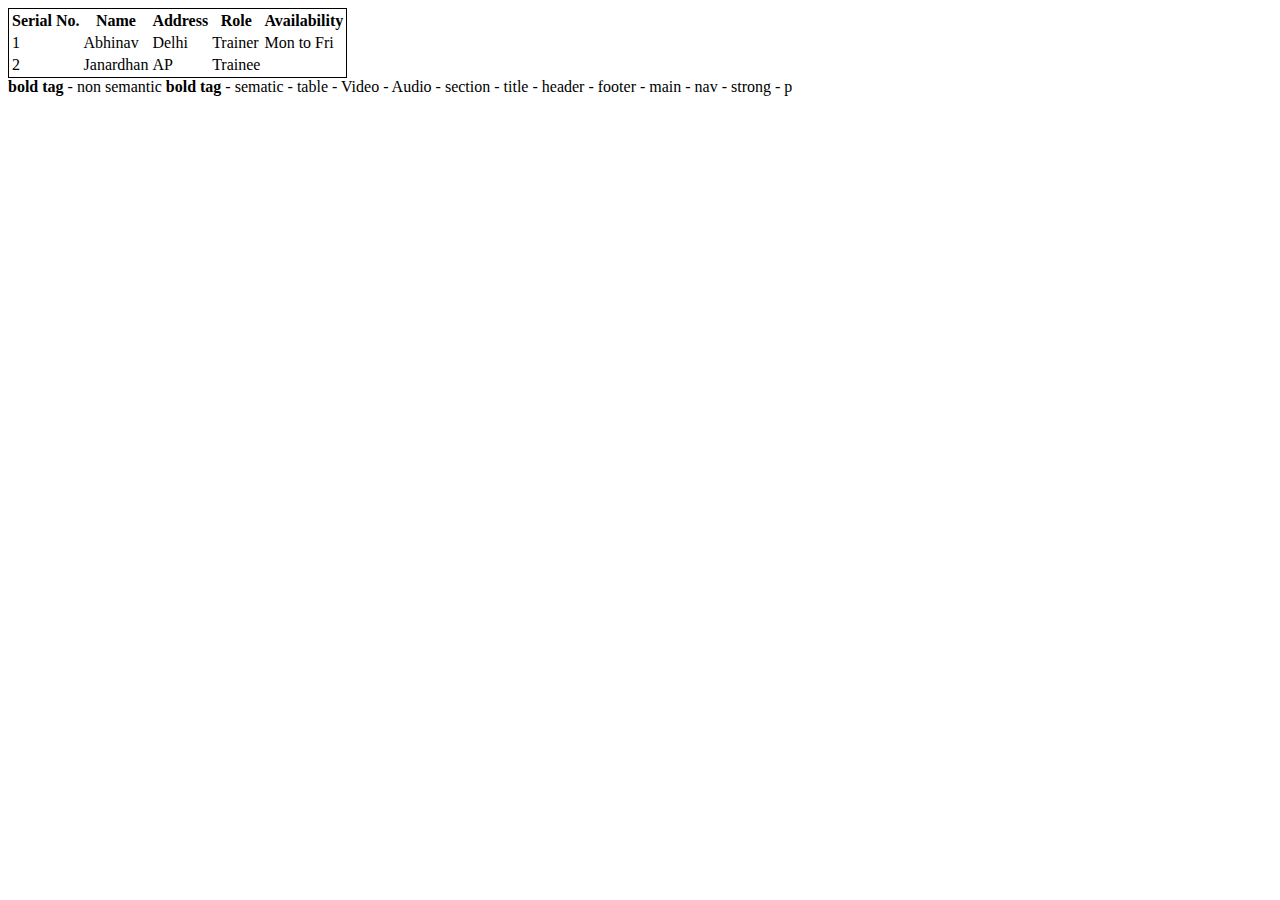
<file: HTMLInSession/imageAudVid.html>
<!DOCTYPE html>
<html lang="en">
<head>
    <meta charset="UTF-8">
    <meta http-equiv="X-UA-Compatible" content="IE=edge">
    <meta name="viewport" content="width=device-width, initial-scale=1.0">
    <title>Session 3</title>
</head>
<body>
    <!-- <img src="image1.jpg" width="100%" height="100%" alt="an image with red flower and green background" loading="eager">
    <br>
    <img src="image2.jpg" width="40%" height="40%" alt="a bird eye view of a blue sea with lot of people visiting the sea"> -->

    <!-- <nav class="navbar" id="navbar1">

    </nav> -->

    <!-- attributes(loop, autoplay, muted, controls, preload) -->
    
    <!-- <audio controls preload="auto">
        <source src="Iphone_X_Despacito_-_Caller_Tune.mp3" type="audio/mp3">
        <source src="Iphone_X_Despacito_-_Caller_Tune.mpeg" type="audio/mpeg">
        <source src="Iphone_X_Despacito_-_Caller_Tune.ogg" type="audio/ogg">
    </audio> -->

    <!-- <video controls width="50%" poster="image1.jpg">
        <source src="Nature.mp4" type="video/mp4">
        <source src="Nature.mp4" type="video/1080p">
    </video>

    <picture>
        <source src="image1.jpeg">
        <source src="image1.jpg">
        <source src="image1.png">
        <img src="" alt="">
    </picture> -->

    <!-- 3 columns - name, role, address
    3 rows - value1, value2, value 3 -->

    <table style="border: 1px solid black;">
        <thead style="width: 500px;">
            <tr>
                <th>Serial No.</th>
                <th>Name</th>
                <th>Address</th>
                <th>Role</th>
                <th>Availability</th>
            </tr>
        </thead>

        <tbody>
            <tr>
                <td>1</td>
                <td>Abhinav</td>
                <td>Delhi</td>
                <td>Trainer</td>
                <td>Mon to Fri</td>
            </tr>

            <tr>
                <td>2</td>
                <td>Janardhan</td>
                <td>AP</td>
                <td>Trainee</td>
            </tr>

        </tbody>

    </table>

    <!-- Semantic Tags - the tags which tells about itself -->
    <!-- HTML - 5 -->

    <b>bold tag</b> - non semantic
    <strong>bold tag</strong> - sematic 

    - table
    - Video
    - Audio
    - section
    - title
    - header
    - footer
    - main
    - nav
    - strong
    - p

</body>
</html>
</file>
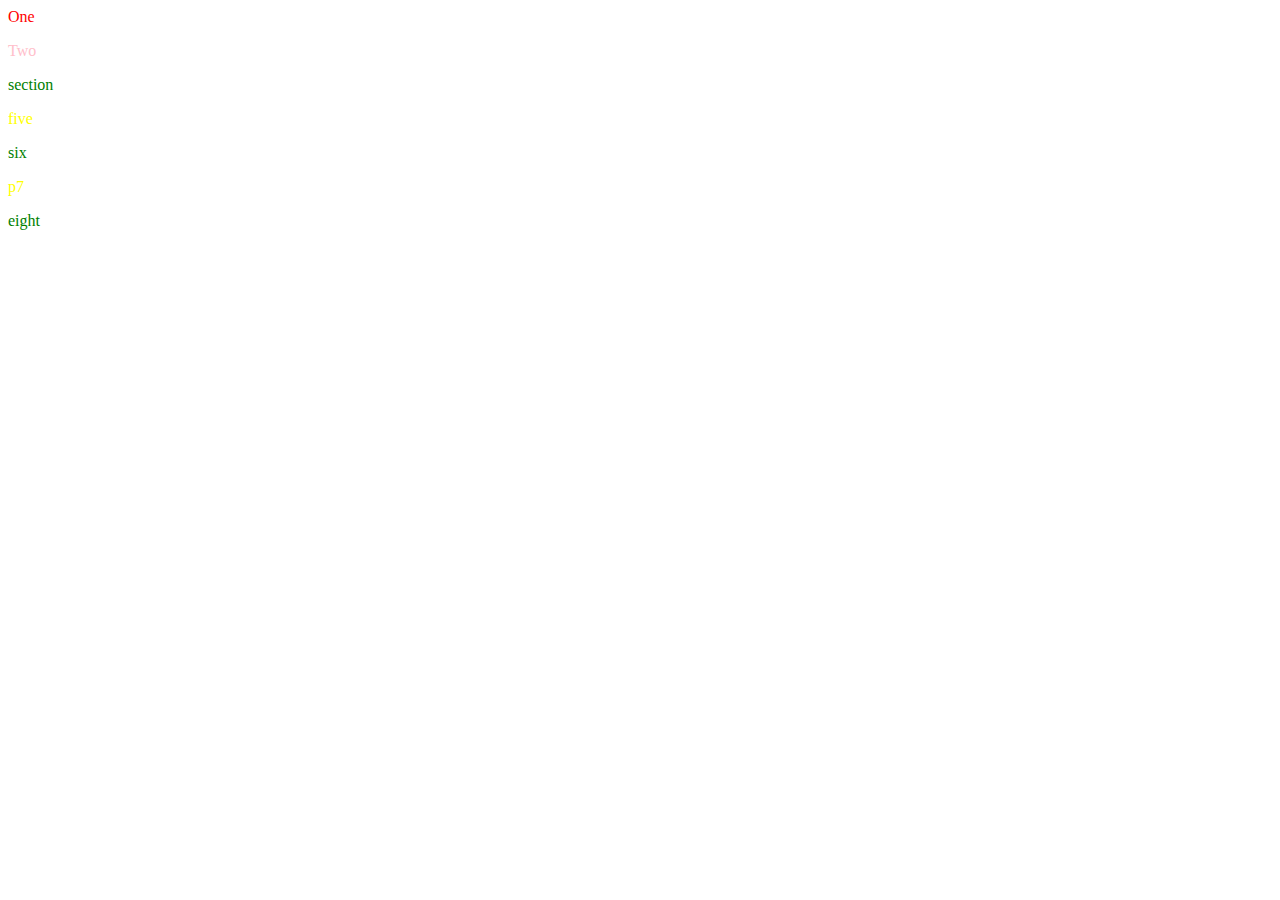
<file: HTMLInSession/introducingCss.html>
<!DOCTYPE html>
<html lang="en">
<head>
    <meta charset="UTF-8">
    <meta http-equiv="X-UA-Compatible" content="IE=edge">
    <meta name="viewport" content="width=device-width, initial-scale=1.0">
    <title>Document</title>
    <style>
        .addyellow {
            color: yellow;
        }
        section,p,div,article {
            color: green;
        }
        #onlyone{
            color: red;
        }
        #onlyTwo{
            color: pink;
        }
    </style>
</head>
<body>

    <!-- ways to write css  -->
    <!-- 1. Inline styling (attribute="property name: property value;") -->
    <!-- 2.  using style tag -->
    <!-- a.  always write in the head tag -->
    <!-- b.  selector {
        property name: property value;
    } -->

    <!-- types of selector
    1. tag or element selector
    2. class selector 
    3. Id selector -->


    


    <!-- <div style="color: red; ">this is styled 1</div> -->
    <div id="onlyone">One</div>
    <p id="onlyTwo">Two</p>
    <section>section</section>
    <p class="addyellow">five</p>
    <p>six</p>
    <p class="addyellow">p7</p>
    <p>eight</p>
</body>
</html>
</file>
<file: Edgeledger website using flex/css/style.css>
@import url("https://fonts.googleapis.com/css?family=Raleway|Roboto|Ubuntu&display=swap");

* {
  box-sizing: border-box;
  margin: 0;
  padding: 0;
}

body {
  font-family: "Roboto", san-serif;
  line-height: 1.4;
}

a {
  text-decoration: none;
}

p {
  margin: 0.75rem 0;
}

/* utility classes */
.container {
  max-width: 1100px;
  margin: auto;
  padding: 0 2rem;
  overflow: hidden;
}

.text-center {
  text-align: center;
}

.text-primary {
  color: #93cb52;
}

.bg-light {
  background: #fff;
}

.bg-dark {
  background: #333;
  color: #fff;
}

.bg-primary {
  background: #93cb52;
  color: #fff;
}

.py-1 {
  padding: 1.5rem 0;
}

.py-2 {
  padding: 2rem 0;
}

.py-3 {
  padding: 3rem 0;
}

.p-1 {
  padding: 1.5rem;
}

.p-2 {
  padding: 2rem;
}

.p-3 {
  padding: 3rem;
}

.l-heading {
  font-size: 4rem;
  margin-bottom: 0.75rem;
  line-height: 1.1;
}

.list {
  padding: 0.5rem;
  list-style: none;
}

.list li {
  padding: 0.5rem;
  border-bottom: #444 dotted 1px;
}

.m-heading {
  font-size: 2rem;
  margin-bottom: 0.75rem;
  line-height: 1.1;
}

.lead {
  font-size: 1.3rem;
  margin-bottom: 2rem;
}

.btn {
  display: inline-block;
  color: #fff;
  background: #93cb52;
  border: none;
  border-radius: 5px;
  padding: 0.5rem 2rem;
}

.btn:hover {
  background: #7ab436;
}

.btn-dark {
  background: #333;
  color: #fff;
}

#navbar {
  position: sticky;
  top: 0;
  background: #333;
  color: #fff;
  display: flex;
  justify-content: space-between;
  padding: 1rem;
  z-index: 1;
}

#navbar ul {
  display: flex;
  align-items: center;
  list-style: none;
}

#navbar ul li a {
  color: #fff;
  padding: 0.75rem;
  margin: 0 0.25rem;
}

#navbar ul li a:hover {
  background: #93cb52;
  border-radius: 5px;
}

#showcase {
  background: #333 url(../images/showcase.jpg) no-repeat center center/cover;
  height: 100vh;
  color: #fff;
}

#showcase .showcase-content {
  display: flex;
  flex-direction: column;
  text-align: center;
  justify-content: center;
  align-items: center;
  height: 100%;
  padding: 0 2rem;
  position: absolute;
  top: 65px;
  background: rgb(0, 0, 0, 0.4);
}

#What .items {
  display: flex;
  padding: 1rem;
}

#What .items .item {
  flex: 1;
  text-align: center;
  padding: 1.2rem;
}

#What .items .item i {
  background: #93cb52;
  padding: 1rem;
  border-radius: 50%;
  margin-bottom: 1rem;
}

/*Who We are */

#Who {
  display: flex;
}

#Who div {
  flex: 1;
}

#Who .who-img {
  background: url(../images/people.jpg) no-repeat center center/cover;
}

#clients .items {
  display: flex;
}

#clients .items img {
  display: block;
  margin: auto;
  width: 60%;
}

#Contact {
  display: flex;
}

#Contact .Contact-form,
#Contact .map {
  flex: 1;
}

#Contact .Contact-form .form-group {
  margin: 0.75rem;
}

#Contact .Contact-form .form-group label {
  display: block;
}

#Contact .Contact-form input,
#Contact .Contact-form textarea {
  padding: 0.5rem;
  width: 100%;
}
</file>
<file: Edgeledger website using flex/css/mobile.css>
#What .items{
display:block;
}


#What .items .item{
display: flex;
text-align: left;
}

#What .items .item i{
margin-right: 1.3rem;
align-self: center;
margin-bottom: 0;
}

@media(max-width: 500px){
#navbar {
flex-direction: column;
align-items: center;
}

#navbar .logo{
margin-bottom: 1rem;
text-align: center;
}

#showcase .showcase-content{
top: 103px;
}

#Who{
display: block;
}

#Who .who-img{
display: none;
}

#clients .items img{
width: 80%;
}

#clients .items div:last-child{
display: none;
}

#Contact{
display: block;
}

#contact .map{
display: none;
}
}
</file>
<file: Edgeledger website using flex/css/widescreen.css>
#What .items .item{
display: flex;
text-align: left;
}

#What .items .item i{
margin-right: 1.3rem;
align-self: center;
margin-bottom: 0;
}
</file>
<file: Flexbox/style.css>
/* section{
    border: 1px solid #333;
    margin: 10px;
    padding: 10px;
}

.container{
    display: flex;
    flex-direction: row;
    /* align-items: flex-end;
}

.one{
    flex: 1;
    order: 1
}

.two{
    flex: 2;
    order: 2;
}

.three{
    flex: 2;
    order: 4;
}

.four{
    flex: 1;
    order: 3;
} */


.container{
    display: flex;
    /* background-color: aqua; */
    /* flex-wrap: nowrap; */
    justify-content: space-between;
}

section{
    background-color: aqua;
    flex-basis: 100px;
    height: 100px;
    margin: 10px;
    border: 1px solid black;
    padding-top: auto;
    text-align:center;
}

/* flex is a shorthand for flex-grow, flex-shrink & flex-basis */

.item{
    flex-shrink: 0;
    flex: 1 0 500px;
}
</file>
<file: Grids/style.css>
.container{
    display: grid;
    /* grid-template-columns: 33.33% 33.33% 33.33%; */
    /* grid-template-columns: 50% 25% 25%; */
    /* grid-template-columns: 1fr 1fr 1fr 1fr; */
    /* grid-template-columns: 1fr 2fr 1fr 2fr; */

    grid-template-columns: repeat(2, 1fr);

    /* grid-column-gap: 10px;
    grid-row-gap: 10px; */
    grid-gap: 10px;
    grid-auto-rows: minmax(50px, auto);
}

.container > section{
    /* width: 100px; */
    /* height: 100px; */
}

.container > section:nth-child(even){
    background-color: #ddd;
}

.container > section:nth-child(odd){
    background-color: #333;
    color: #fff
}

.section5{
    
}
</file>
<file: Hotel website using floats and basics/css/style.css>
*{
margin: 0;
padding: 0;
box-sizing: border-box;
}

.container{
margin:auto;
max-width:1100px;
overflow:auto;
padding:0 20px;
}

.text-primary{
color: #f7c08a;
}

.lead{
font-size: 20px;
}

body{
font-family: 'segoe UI', tahome, Geneva, verdana, san-serif;
line-height: 1.7em;
}

.btn{
display:inline-block;
font-size:18px;
color:#fff;
background:#333;
padding:13px 20px;
border:none;
}

.btn:hover{
background: #f7c08a;
color: #333;
}

.btn-light{
background:#f4f4f4;
color:#333;
}

.bg-light{
background: #fff;
color: #333;
}

.bg-primary{
background: #f7c08a;
color: #333;
}

.bg-dark{
background: #333;
color: #fff
}

.clr{
clear: both;
}

.py-1{
padding:10px;
}

.py-2{
padding:20px;
}

.py-3{
padding:30px;
}

.l-heading{
font-size:40px;
line-height:1.2;
}

a{
color:#333;
text-decoration: none;
}

h1, h2, h3{
padding-bottom: 20px;
}

p{
margin: 10px, 0px;
}

#navbar{
background: #333;
color: #fff;
overflow: auto;
}

#navbar a{
color: #fff;
}

#navbar h1{
padding-top: 20px;
float: left;
}

#navbar ul{
list-style: none;
float: right;
}

#navbar ul li{
float: left;
}

#navbar ul li a{
display: block;
padding:20px;
text-align:center;
}

#navbar ul li a:hover,
#navbar ul li a.current{
background: #444;
color: #f7c08a;
}


/* showcase Style*/
#showcase{
background: url("../images/showcase.jpg") no-repeat center center/cover;
height:600px;
}

#showcase .showcase-content{
color:#fff;
text-align:center;
padding-top: 170px;
}

#showcase .showcase-content h1{
font-size: 60px;
line-height: 1.2em;
}

#showcase .showcase-content p{
padding-bottom: 20px;
line-height: 1.7em;
}

#home-info{
height:450px;
}

#home-info .info-img{
float: left;
width: 50%;
background: url("../images/photo-1.jpg") no-repeat;
min-height: 100%;
}

#home-info .info-content{
float: right;
width: 50%;
text-align:center;
padding:50px 30px;
Overflow:hidden;
}

#home-info .info-content p{
padding-bottom: 20px;
}

/*Features*/
.box{
float:left;
width:33.33%;
padding:50px;
text-align:center;
}

.box i{
padding-bottom:10px;
}

/*main-footer*/
#main-footer{
text-align:center;
background: #444;
color: #fff;
padding: 20px;
}

/*About*/

#About-info .About-img-right{
float: right;
width:50%;
margin-bottom:20px;
}

#About-info .About-content{
float: left;
width:50%;

}

#About-info .About-img-right img{
display:block;
margin:auto;
width:70%;
border-radius:50%;
}

#testimonials {
height:100%;
background: url("../images/test-bg.jpg") no-repeat center center/cover;
padding-top: 40px;
}

#testimonials .container h1{
text-align:center;
color:#fff;
padding-bottom:40px;
}


#testimonials .testimonials{
padding:20px;
margin-bottom:40px;
overflow: hidden;
border-radius:5px;
opacity:0.85;
}

#testimonials .testimonials img{
float:left;
margin-right: 20px;
width:100px;
border-radius:50%;
}

/*Contact */

#contact-form .form-group{
margin-bottom:20px;
}

#contact-form .form-group label{
display:block;
margin-bottom:5px;
}

#contact-form .form-group input, #contact-form .form-group textarea{
width:100%;
padding:10px;
border:1px solid #ddd;
border-radius:5px;
}

#contact-form .form-group textarea{
height:200px;
}

#contact-form .form-group input:focus,
#contact-form .form-group textarea:focus{
outline:none;
border-color:#f7c08a;

}
</file>
<file: Hotel website using floats and basics/css/mobile.css>
#navbar .logo{
float: none;
text-align: center;
}

#navbar ul, #navbar ul li {
float: none;
}

#navbar ul li a{
padding: 5px;
border-bottom: 1px #444 dotted;
}

/*Home Info*/
#home-info .info-img{
display:none;
}

#home-info .info-content{
float:none;
width:100%;
}

.box{
float:none;
width:100%;
}


#About-info .About-img-right,
#About-info .About-content{
float:none;
width:100%;
}

.l-heading{
text-align:center;
}

#contact-details .box{
border-bottom:#444 1px dotted;
}
</file>
<file: MediaQueries/style.css>
.media{
    background-color: #ddd;
    height: 500px;
}

@media only screen and (min-width: 780px){
    .media{
        background-color: green;
        color:#fff;
    }
}

@media only screen and (min-width: 500px){
    .media{
        background-color: red;
        color:aqua;
    }
}

̀
/* 0 to 500 px ---> color: red;

500px to 780 px ----> color: green;

780 to above ---> color: gray */
</file>
<file: Responsive Images/style.css>
img {
    width: 50%;
    /* height: auto; */
  }

  /* 0px to 500px */
  @media screen and (max-width: 500px) {
    main {
      background-image: url(./images/nature2.jpg);
      background-size: cover;
      height: 500px;
      /* width: 50%; */
      border-bottom: 1rem solid #ddd;
    }
  }

  /* 501px to 768px */

  @media screen and (min-width: 501px) and (max-width: 768px) {
    main {
      background-image: url(./images/nature1.jpg);
      background-size: cover;
      min-height: 400px;
      border-bottom: 2rem solid rgb(124, 149, 198);
    }
  }

  @media screen and (min-width: 769px) {
    main {
      background-image: url(./images/nature3.jpg);
      background-size: cover;
      min-height: 500px;
      border-bottom: 2rem solid #333;
    }
  }
</file>
<file: HTMLInSession/advancedCss.css>
.gradient{
    /* width:100%;
    height: 700px;
    /* background-color: green; */
    /* background-image: linear-gradient(120deg, green, blue, red, black); */
    /* background-image: radial-gradient( green 30%, blue, red, black); */
    /* background-image: conic-gradient( green 90deg, blue, red, black, violet); */ */
}

section{
    border-radius: 2em;
    height: 100px;
    width: 500px;
    background-color: brown; 
    /* box-shadow: 5px 5px 8px 0px blue, 0px 5px 0px 10px yellow; */ */
}

.text-shadow{
    color: red;
    text-shadow: 2px 2px 5px green;
}

div{
    width: 50px;
    height: 50px;
    position: absolute;
    background: black;
    animation: linear infinite;
    animation-name: square;
    animation-duration: 20s;
    animation-delay: 2sec;
}

@keyframes square {
    0% {background-color: red; right: 0%}
    50% {background-color: red; right: 20%}
    100% { background-color: blue; right: 0%} 
}

/* div {
    height: 10px;
    width: 10px;
    background-color: black;
    bottom: 15%;
    position: absolute;
    animation: linear infinite;
    animation-name: run;
    animation-duration: 5s;
  }
  @-webkit-keyframes run {
    0% {
      left: 0;
    }
    50% {
      left: 50%;
    }
    100% {
      left: 100%;    
    }
  } */
</file>
<file: HTMLInSession/css/mystyles/style.css>
/* section p{
    color: blue;
} */

/* div p{
    color: green;
} */

/* article > p {
    color: red;
} */

/* section{
    border: 1px solid red;
} */

/* .redcolor{
    color: red;
}

#minespecific{
    color:aquamarine;
    font-weight: bold;
}

a:hover{
    color: red;
}

div:hover{
    font-weight: bold;
}

p:first-child{
    color: red;
}

p:last-child{
    color: green;
}

div:first-child{
    color: yellow
}

input:disabled{
    border: 1px solid green;
}

input:required{
    border: 1px solid red;
}

p::after{
    content: " firstname";
}

div::before{
    content: "LastName - ";
}

div::selection{
    background-color: black;
    color: green;
} */

/* section + div{
    color: red;
}

section + article{
    color: yellow;
}

main+div{
    color: green
} */

input[type="text"]{
    border: 1px solid #ddd;
}

/* color values */
/* using color names */
/* rgb(red(0-256), green(0-256), blue(0-256), opacity(0-1) */
/* Hex code - starts with # max have 6 values */
/* hsl value -( hue, saturation, light) */


/* Margin
top bottom right left */


button{
    background-color: hsl(356, 13%, 58%);
    color: #fff;
    border: 1px solid green;
    padding: 10px;

    /* margin: 10px; */

    /* margin-left: 10px;
    margin-right: 20px;
    margin-top: 30px;
    margin-bottom: 40px; */

    margin: 30px 20px 40px 10px;
}

/* Box-Model in CSS

inner most
1. content/value
2. padding
3. border
4. margin */


.bg{
    background-color: #333;
    width: 300px;
   
}
#me{
    color: black;
    
}

.para1{
    border: 1px solid rgb(194, 91, 91);
    width:250px;
    overflow:hidden;
    white-space: nowrap; 
    text-overflow: ellipsis;
    word-wrap: break-word;
    word-break: break-all;
    /* writing-mode: vertical-lr; */
}
</file>
